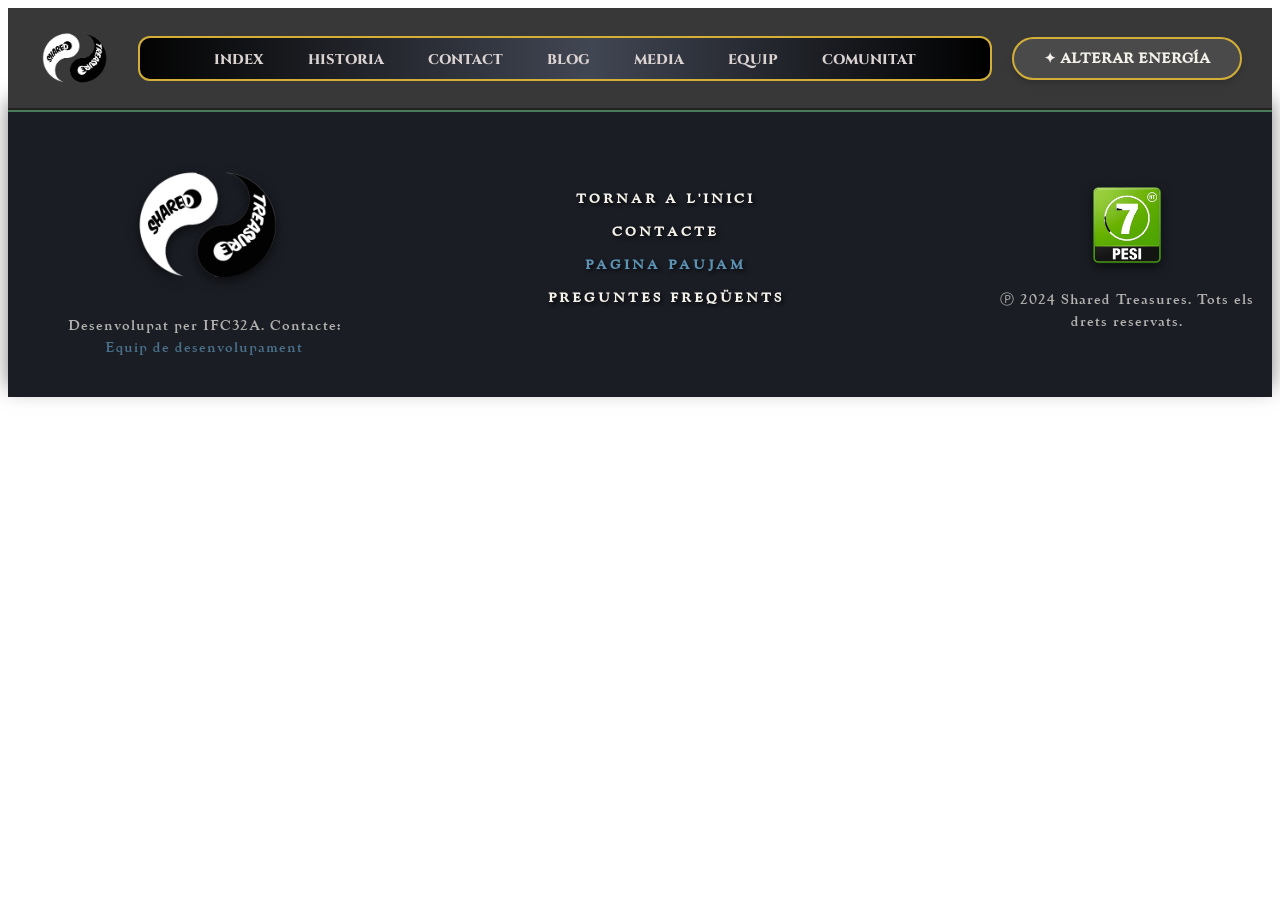
<file: footerYHeader/header.html>
<!DOCTYPE html>
<html lang="ca">
<head>
    <meta charset="UTF-8">
    <meta name="viewport" content="width=device-width, initial-scale=1.0">
    <link rel="stylesheet" href="../StylesCSS/headerYFooter.css">
    <link href="https://fonts.googleapis.com/css2?family=Cinzel:wght@400..900&display=swap" rel="stylesheet">
</head>
<body>
    <header>
        
        <div class="box" style="grid-area: box1;">  
            <img class="logo" src="../assets/images/game-logo.png" alt="imagen del logo del juego"> 
        </div>
        
        <div class="center-nav" style="grid-area: box2;">
            <input type="checkbox" id="menu-toggle" class="menu-toggle">
            <label for="menu-toggle" class="hamburger">☰</label>
            <ul>
                <li><a href="../index.html">Index</a></li>
                <li><a href="../historia.html">Historia</a></li>
                <li><a href="../contact.html">Contact</a></li>
                <li><a href="../blog.html">Blog</a></li>
                <li><a href="../media.html">Media</a></li>
                <li><a href="../equip.html">Equip</a></li>
                <li><a href="../comunitat.html">comunitat</a></li>      
            </ul>
        </div>
       
        <div class="change-theme" style="grid-area: box3;">
            <button class="theme-toggle" id="theme-toggle" aria-label="Cambiar Tema Color"> ✦ Alterar Energía </button>
        </div>   
    </header>

    <script >const header = document.querySelector('header');

    window.addEventListener('scroll', function() {
        if (window.scrollY > 50) {
            header.classList.add('header-transparent');
        } else {
            header.classList.remove('header-transparent');
        }
    }); </script>
   

</body>

<footer>
     <div class="container-logo-footer" style="grid-area: box1;">  
            <img class="logo-footer" src="../assets/images/game-logo.png" alt="imagen del logo del juego"> 
            <p>Desenvolupat per IFC32A. Contacte: <a href="../equip.html">Equip de desenvolupament</a> </p>   
    </div>
   
    <div class="footer-nav" style="grid-area: box2;">
            <input type="checkbox" id="menu-toggle" class="menu-toggle">
            <ul>
                <li><a href="../index.html">Tornar a l'inici</a></li>
                <li><a href="../contact.html">Contacte</a></li>
                <li><a href="https://www.paujam.com" style="color: #5D93B4; text-decoration: none;">Pagina PauJam</a></li>    
                <li><a href="../comunitat.html">Preguntes Freqüents</a></li>  
                <li></li>
            </ul>
    </div>
         <div class="Container-pesi" style="grid-area: box3;">  
            <img class="logoPesi" src="../assets/images/pesi.png" alt="imagen del logo de pesi"> 
            <p>Ⓟ 2024 Shared Treasures. Tots els drets reservats.</p>

    </div>
</footer>
</html>
</file>
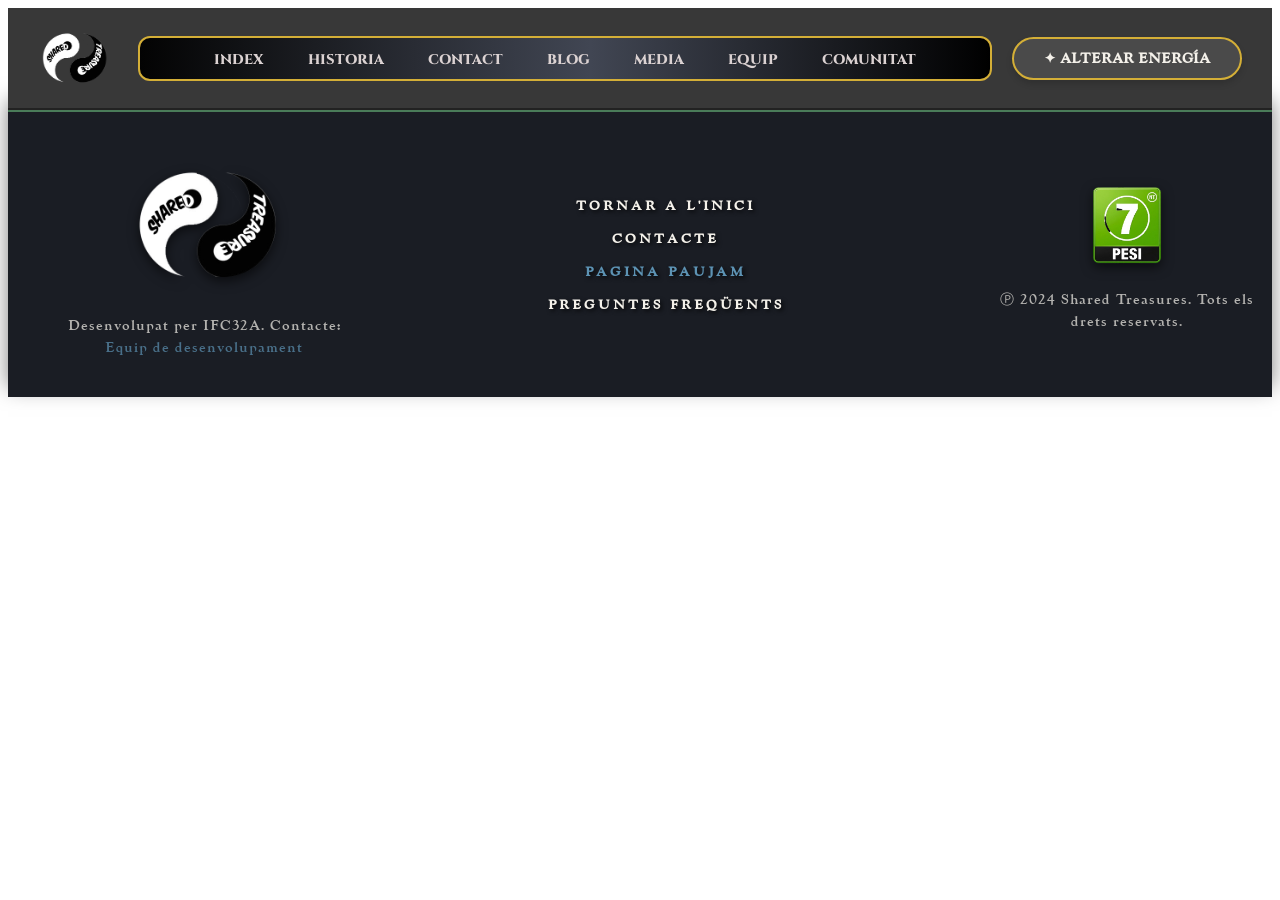
<file: footerYHeader/headerYFooter.html>
<!DOCTYPE html>
<html lang="ca">
<head>
    <meta charset="UTF-8">
    <meta name="viewport" content="width=device-width, initial-scale=1.0">
    <link rel="stylesheet" href="../StylesCSS/headerYFooter.css">
    <title>Document</title>
    <link href="https://fonts.googleapis.com/css2?family=Cinzel:wght@400..900&display=swap" rel="stylesheet">
</head>
<body>
    <header>
        
        <div class="box" style="grid-area: box1;">  
            <img class="logo" src="../assets/images/game-logo.png" alt="imagen del logo del juego"> 
        </div>
        
        <div class="center-nav" style="grid-area: box2;">
            <input type="checkbox" id="menu-toggle" class="menu-toggle">
            <label for="menu-toggle" class="hamburger">☰</label>
            <ul>
                <li><a href="../subsites/index.html">Index</a></li>
                <li><a href="../subsites/historia.html">Historia</a></li>
                <li><a href="../subsites/contact.html">Contact</a></li>
                <li><a href="../subsites/blog.html">Blog</a></li>
                <li><a href="../subsites/media.html">Media</a></li>
                <li><a href="../subsites/equip.html">Equip</a></li>
                <li><a href="../subsites/comunitat.html">comunitat</a></li>      
            </ul>
        </div>
       
        <div class="change-theme" style="grid-area: box3;">
            <button class="theme-toggle" id="theme-toggle" aria-label="Cambiar Tema Color"> ✦ Alterar Energía </button>
        </div>   
    </header>

    <script >const header = document.querySelector('header');

    window.addEventListener('scroll', function() {
        if (window.scrollY > 50) {
            header.classList.add('header-transparent');
        } else {
            header.classList.remove('header-transparent');
        }
    }); </script>
   

</body>

<footer>
     <div class="container-logo-footer" style="grid-area: box1;">  
            <img class="logo-footer" src="../assets/images/game-logo.png" alt="imagen del logo del juego"> 
            <p>Desenvolupat per IFC32A. Contacte: <a href="../equip.html">Equip de desenvolupament</a> </p>   
    </div>
   
    <div class="footer-nav" style="grid-area: box2;">
            <input type="checkbox" id="menu-toggle" class="menu-toggle">
            <ul>
                <li><a href="../subsites/index.html">Tornar a l'inici</a></li>
                <li><a href="../subsites/contacte.html">Contacte</a></li>
                <li><a href="https://jaumepericasoliver.github.io/paujam_25_26/" style="color: #5D93B4; text-decoration: none;">Pagina PauJam</a></li>    
                <li><a href="../subsites/comunitat.html">Preguntes Freqüents</a></li>   
            </ul>
    </div>
         <div class="Container-pesi" style="grid-area: box3;">  
            <img class="logoPesi" src="../assets/images/pesi.png" alt="imagen del logo de pesi"> 
            <p>Ⓟ 2024 Shared Treasures. Tots els drets reservats.</p>

    </div>
</footer>
</html>
</file>
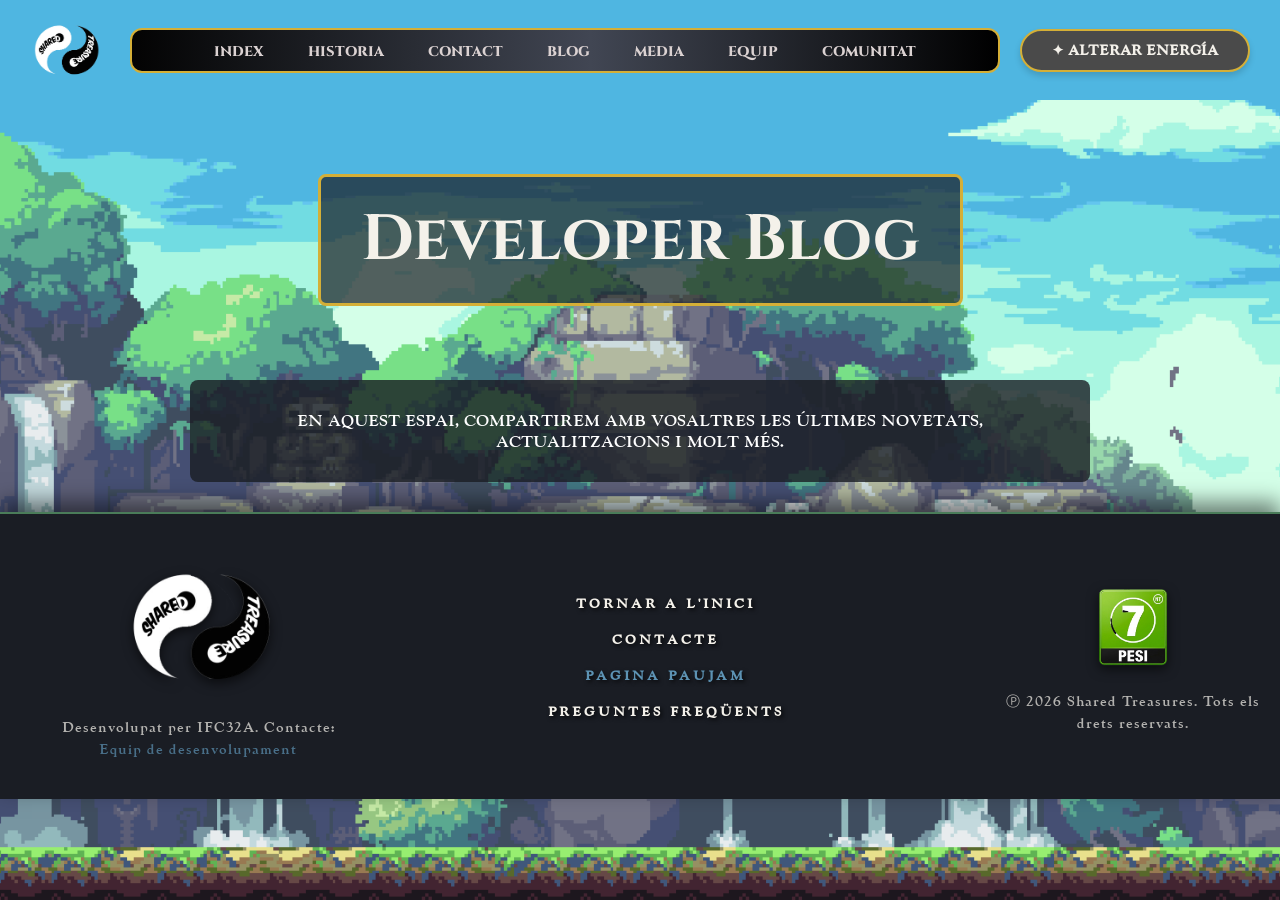
<file: subsites/blog.html>
<!DOCTYPE html>
<html lang="en">
<head>
    <meta charset="UTF-8">
    <meta name="viewport" content="width=device-width, initial-scale=1.0">
    <link rel="icon" href="../assets/images/game-logo.png">
    <link rel="stylesheet" href="../StylesCSS/headerYFooter.css">
    <link rel="stylesheet" href="../StylesCSS/subsites/blog.css">
    <link rel="stylesheet" href="../StylesCSS/style.css">
    <link rel="stylesheet" href="../StylesCSS/lightTheme.css">
    <link href="https://fonts.googleapis.com/css2?family=Cinzel:wght@400..900&display=swap" rel="stylesheet">
    <title>Blog</title>
</head>
<body>
    <header>
        <div class="box" style="grid-area: box1;">  
            <img class="logo" src="../assets/images/game-logo.png" alt="imagen del logo del juego"> 
        </div>
        
        <div class="center-nav" style="grid-area: box2;">
            <input type="checkbox" id="menu-toggle" class="menu-toggle">
            <label for="menu-toggle" class="hamburger">☰</label>
            <ul>
                <li><a href="../index.html">Index</a></li>
                <li><a href="../subsites/historia.html">Historia</a></li>
                <li><a href="../subsites/contacte.html">Contact</a></li>
                <li class="header-selected"><a href="../subsites/blog.html">Blog</a></li>
                <li><a href="../subsites/media.html">Media</a></li>
                <li><a href="../subsites/equip.html">Equip</a></li>
                <li><a href="../subsites/comunidad.html">comunitat</a></li>      
            </ul>
        </div>
        
        <div class="change-theme" style="grid-area: box3;">
            <button class="theme-toggle" id="theme-toggle" aria-label="Cambiar Tema Color"> ✦ Alterar Energía </button>
        </div>   
    </header>
    <div class="title-Blog">
        <div class="title-container">
            <H1>Developer Blog</H1>
        </div>
        
        
    </div>
    <section>
        <article  class="blog-post" id="espacioBlog" >
            
            <p>En aquest espai, compartirem amb vosaltres les últimes novetats, actualitzacions i molt més. </p>
        </article>
    </section>
    <footer>
     <div class="container-logo-footer" style="grid-area: box1;">  
            <img class="logo-footer" src="../assets/images/game-logo.png" alt="imagen del logo del juego"> 
            <p>Desenvolupat per IFC32A. Contacte: <a href="subsites/equip.html">Equip de desenvolupament</a> </p>   
    </div>
   
    <div class="footer-nav" style="grid-area: box2;">
            <input type="checkbox" id="menu-toggle" class="menu-toggle">
            <ul>
                <li><a href="../index.html">Tornar a l'inici</a></li>
                <li><a href="../subsites/contacte.html">Contacte</a></li>
                <li><a href="https://jaumepericasoliver.github.io/paujam_25_26/" style="color: #5D93B4; text-decoration: none;" target="_blank">Pagina PauJam</a></li>    
                <li><a href="../subsites/comunidad.html">Preguntes Freqüents</a></li>  
                
            </ul>
    </div>
         <div class="Container-pesi" style="grid-area: box3;">  
            <img class="logoPesi" src="../assets/images/pesi.png" alt="imagen del logo de pesi"> 
            <p>Ⓟ 2026 Shared Treasures. Tots els drets reservats.</p>
    </div>
    </footer>
   
    <script src="../scripts/blog.js"></script>
    <script src="../scripts/footer.js"></script>
    <script src="../scripts/alterarenergia.js"></script>


</body>
</html>
</file>
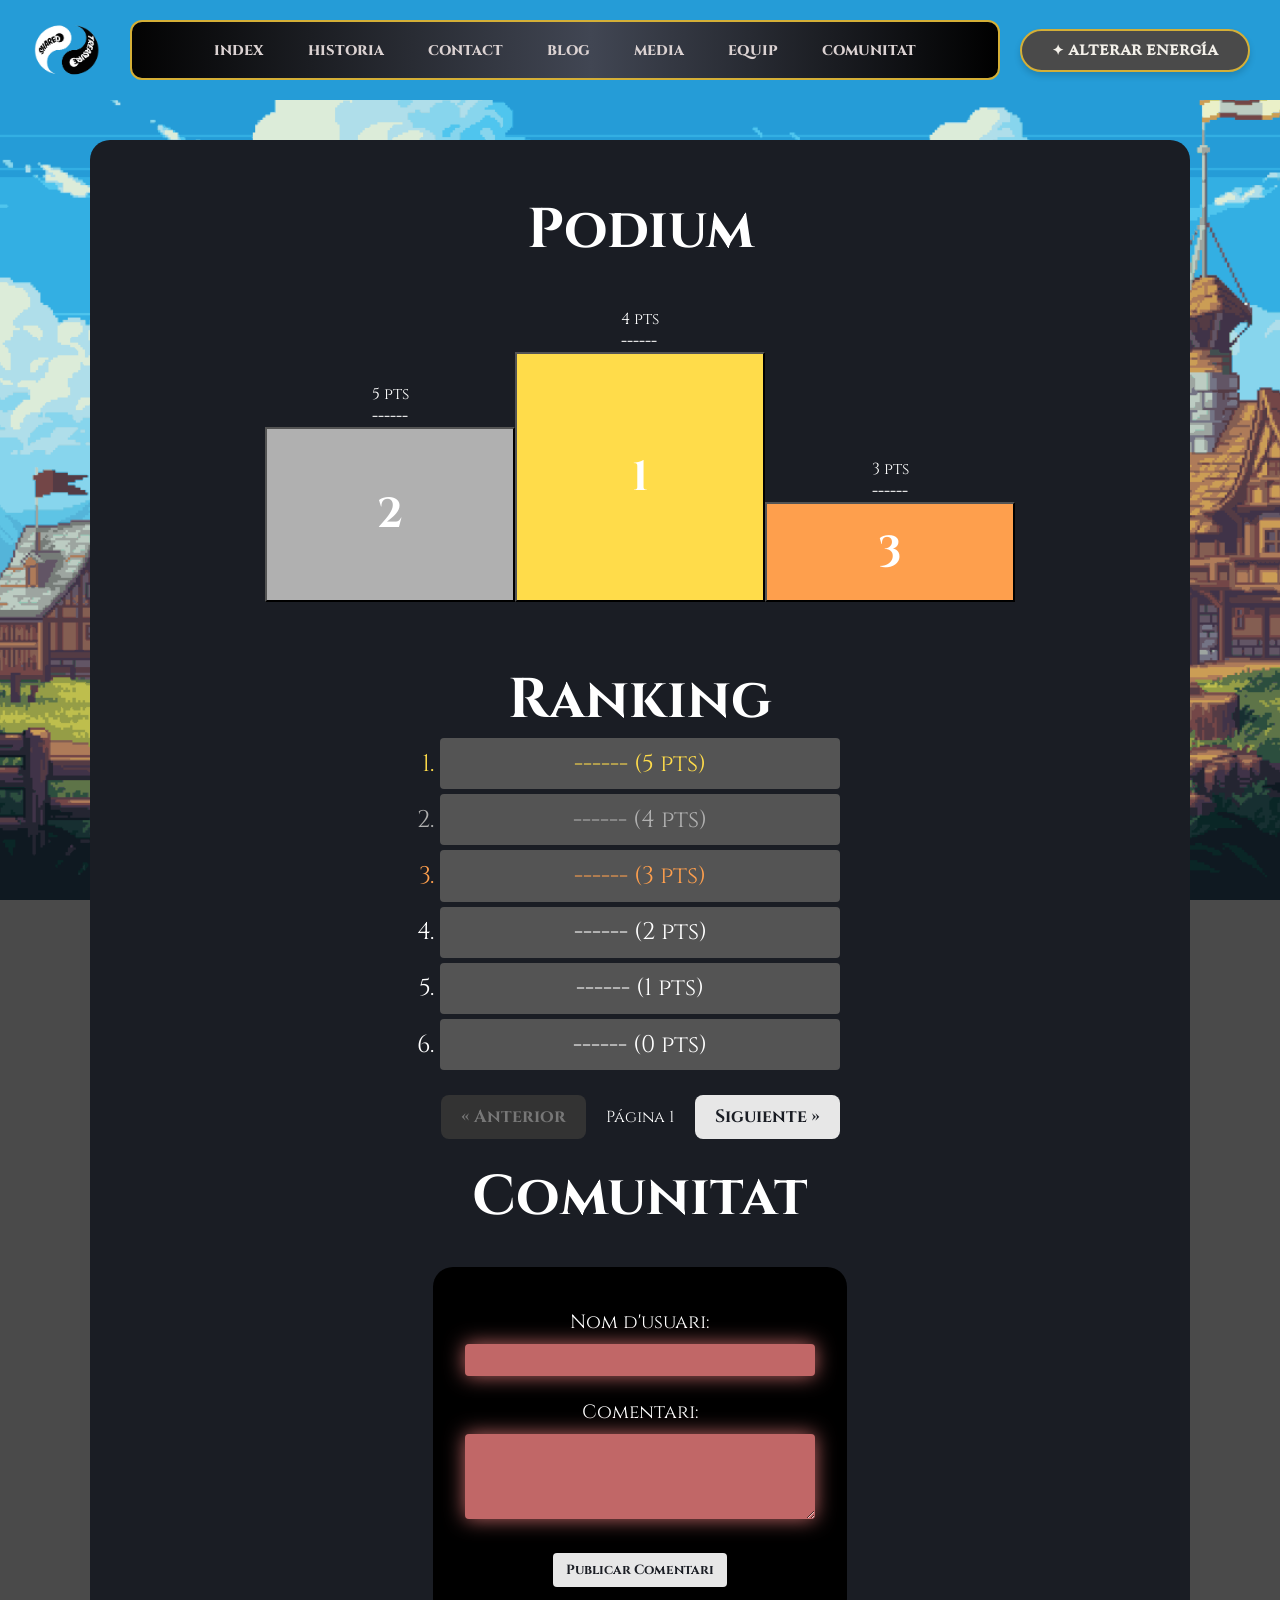
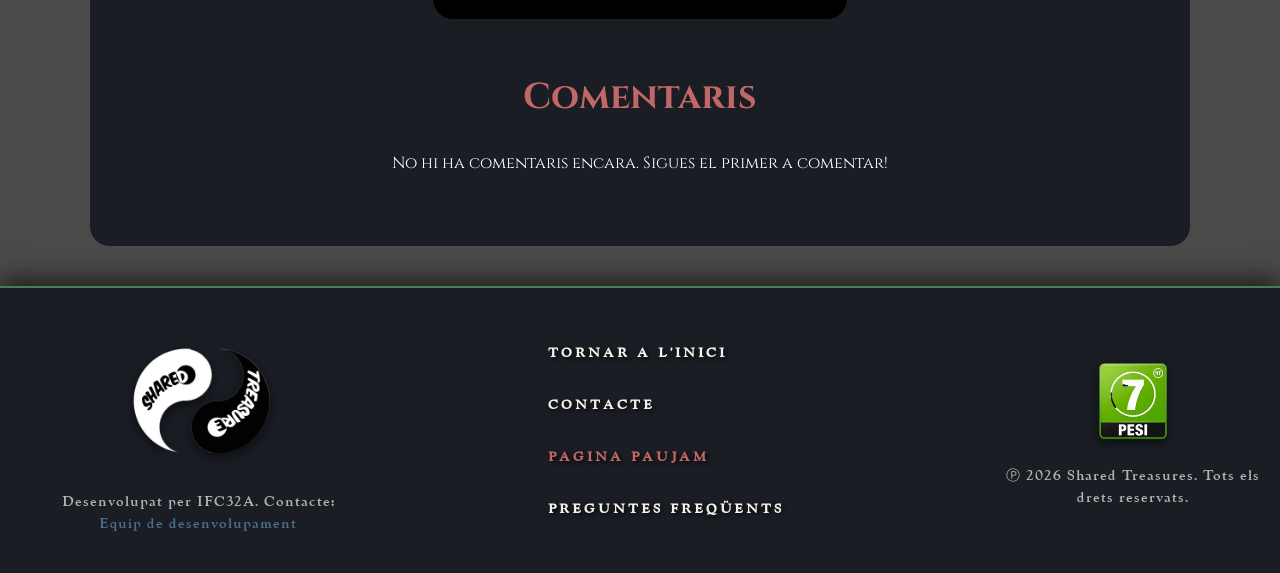
<file: subsites/comunidad.html>
<!DOCTYPE html>
<html lang="en">
<head>
    <meta charset="UTF-8">
    <meta name="viewport" content="width=device-width, initial-scale=1.0">
    <link rel="icon" href="../assets/images/game-logo.png">
    
    <title>Comunitat</title>
    <link href="https://fonts.googleapis.com/css2?family=Cinzel:wght@400..900&display=swap" rel="stylesheet">
    <link rel="stylesheet" href="../StylesCSS/style.css">
    <link rel="stylesheet" href="../StylesCSS/headerYFooter.css">
    <link rel="stylesheet" href="../StylesCSS/subsites/comunidad.css">
    <link rel="stylesheet" href="../StylesCSS/lightTheme.css">
</head>
<body>
    <header>
        <div class="box" style="grid-area: box1;">
            <img class="logo" src="../assets/images/game-logo.png" alt="imagen del logo del juego">
        </div>

        <div class="center-nav" style="grid-area: box2;">
            <input type="checkbox" id="menu-toggle" class="menu-toggle">
            <label for="menu-toggle" class="hamburger">☰</label>
            <ul>
                <li><a href="../index.html">Index</a></li>
                <li><a href="../subsites/historia.html">Historia</a></li>
                <li><a href="../subsites/contacte.html">Contact</a></li>
                <li><a href="../subsites/blog.html">Blog</a></li>
                <li><a href="../subsites/media.html">Media</a></li>
                <li><a href="../subsites/equip.html">Equip</a></li>
                <li class="header-selected"><a href="../subsites/comunidad.html">comunitat</a></li>      

            </ul>
        </div>

        <div class="change-theme" style="grid-area: box3;">
            <button class="theme-toggle" id="theme-toggle" aria-label="Cambiar Tema Color"> ✦ Alterar Energía </button>
        </div>
    </header>

    <main>
        <div class="container-comunidad">
        <section>
            <h2>Podium</h2>
            <section class="podium">
                <section>
                    <div>
                        <p class="points2">5 pts</p>
                        <h4 id="namePlayer2">------</h4>
                    </div>
                    <div class="second-place">2</div>
                </section>
                <section>
                    <div>
                        <p class="points1">4 pts</p>
                        <h4 id="namePlayer1">------</h4>
                    </div>
                    <div class="first-place">1</div>
                </section>
                <section>
                    <div>
                        <p class="points3">3 pts</p>
                        <h4 id="namePlayer3">------</h4>
                    </div>
                    <div class="third-place">3</div>
                </section>
            </section>
        </section>
        <section >
            <h2>Ranking</h2>
            <ol id="ranking" class="ranking-flex">
                <li>------ (5 pts)</li>
                <li>------ (4 pts)</li>
                <li>------ (3 pts)</li>
                <li>------ (2 pts)</li>
                <li>------ (1 pts)</li>
                <li>------ (0 pts)</li>
            </ol>
            <div class="paginacion-controles">
                <button id="paginaAnterior" class="btn-paginacion" disabled>« Anterior</button>
                <span id="paginaInfo">Página 1</span>
                <button id="paginaSiguiente" class="btn-paginacion">Siguiente »</button>
            </div>
        </section>

        <section>
            <h2>Comunitat</h2>
           <div class="container-form-comunidad">
                <form id="commentForm" class="comunidad-form" onsubmit="event.preventDefault(); afegirComentario();">
                    <label for="username">Nom d'usuari:</label>
                        <input type="text" id="username" name="username" required>

                    <label for="comment">Comentari:</label>
                    <textarea id="comment" name="comment" rows="4" required></textarea>

                    <button type="submit">Publicar Comentari</button>
                </form>
        </div>
        <h3 class="h3-comentaris">Comentaris</h3>
            <section id="comments">
                <p>No hi ha comentaris encara. Sigues el primer a comentar!</p>    
            </section>
        </section>
        </div>
    </main>
    <footer>
        <div class="container-logo-footer" style="grid-area: box1;">
            <img class="logo-footer" src="../assets/images/game-logo.png" alt="imagen del logo del juego">
            <p>Desenvolupat per IFC32A. Contacte: <a href="../equip.html">Equip de desenvolupament</a> </p>
        </div>
        <div class="footer-nav" style="grid-area: box2;">
            <input type="checkbox" id="menu-toggle" class="menu-toggle">
            <ul>
                <li><a href="../index.html">Tornar a l'inici</a></li>
                <li><a href="contacte.html">Contacte</a></li>
                <li><a href="https://jaumepericasoliver.github.io/paujam_25_26/" style="color: var(--color7); text-decoration: none;" target="_blank">Pagina PauJam</a></li>    
                <li><a href="comunidad.html">Preguntes Freqüents</a></li>
               
            </ul>
        </div>
        <div class="Container-pesi" style="grid-area: box3;">
            <img class="logoPesi" src="../assets/images/pesi.png" alt="imagen del logo de pesi">
            <p>Ⓟ 2026 Shared Treasures. Tots els drets reservats.</p>
        </div>
    </footer>
    
    <script src="../scripts/fetch.js"></script>
    <script src="../scripts/header.js"></script>
    <script src="../scripts/alterarenergia.js"></script>
</html>
</file>
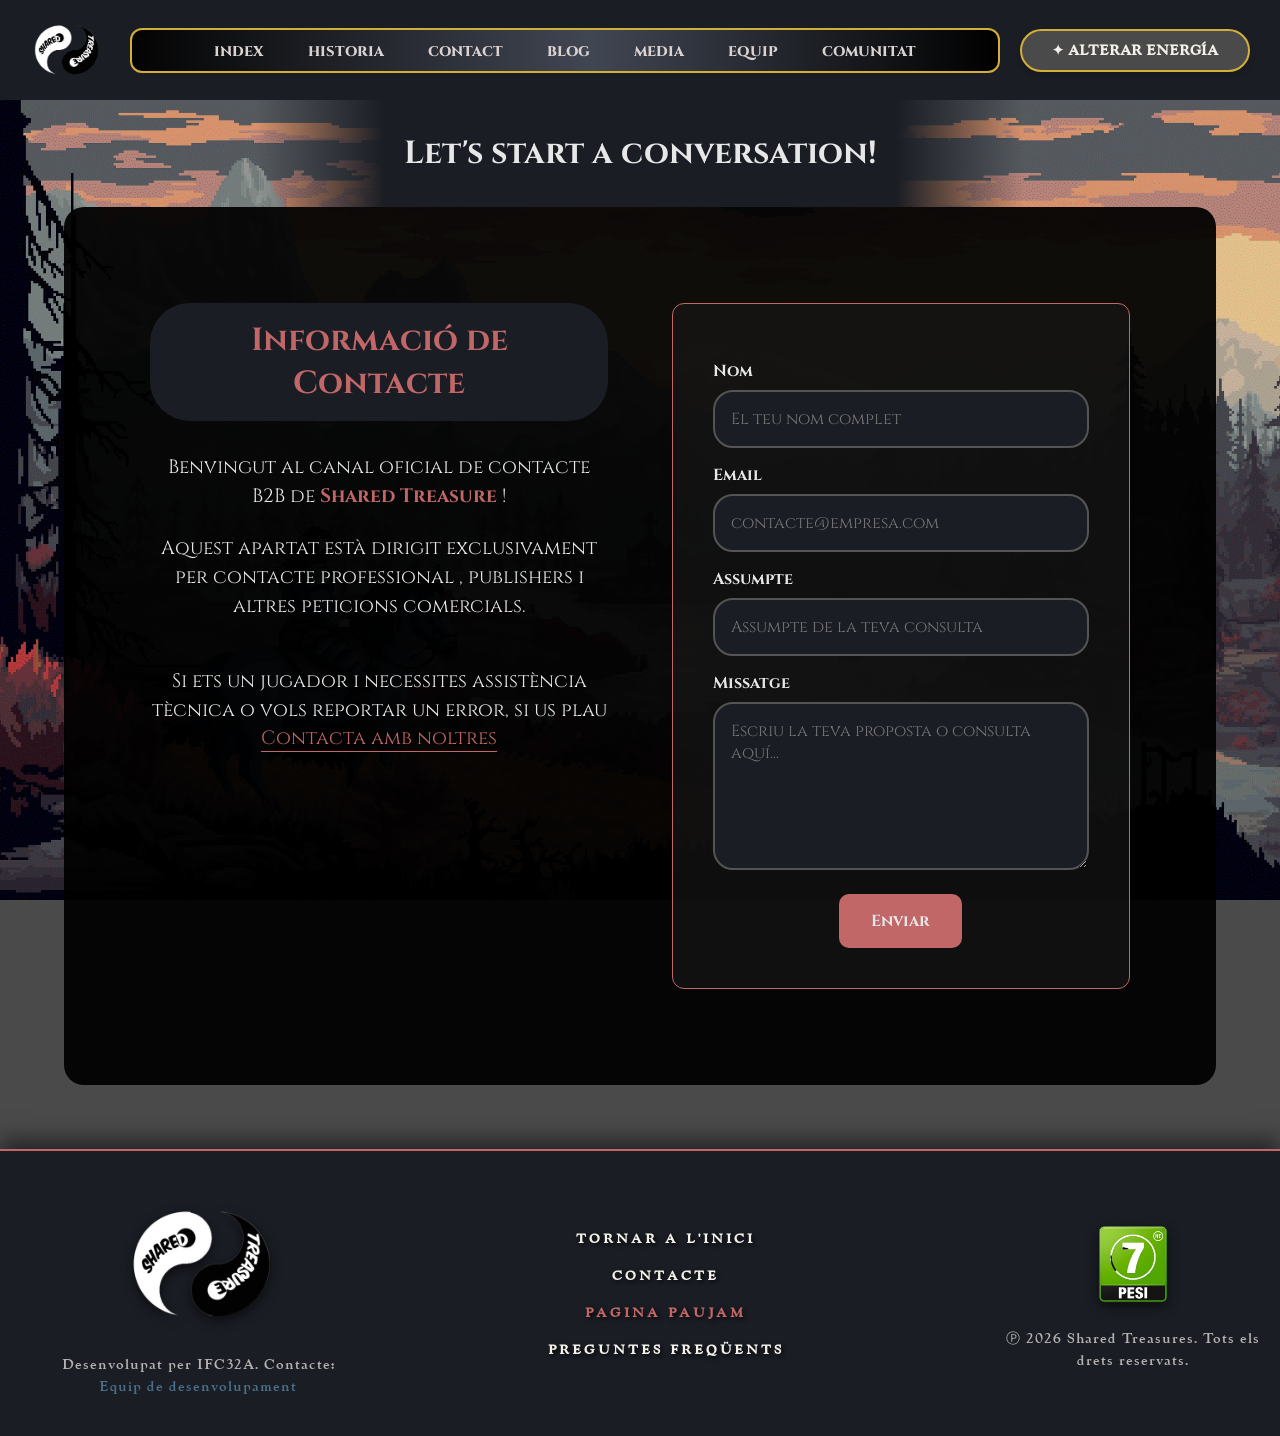
<file: subsites/contacte.html>
<!DOCTYPE html>
<html lang="en">
<head>
    <meta charset="UTF-8">
    <meta name="viewport" content="width=device-width, initial-scale=1.0">
    <link rel="icon" href="../assets/images/game-logo.png">
    <link rel="stylesheet" href="../StylesCSS/headerYFooter.css">
    <link rel="stylesheet" href="../StylesCSS/style.css">
    <link rel="stylesheet" href="../StylesCSS/subsites/contacte.css">
    <link rel="stylesheet" href="../StylesCSS/lightTheme.css">
    <title>Contacte</title>
    <link href="https://fonts.googleapis.com/css2?family=Cinzel:wght@400..900&display=swap" rel="stylesheet">
</head>
<body>
    <header>
        <div class="box" style="grid-area: box1;">  
            <img class="logo" src="../assets/images/game-logo.png" alt="imagen del logo del juego"> 
        </div>
        
        <div class="center-nav" style="grid-area: box2;">
            <input type="checkbox" id="menu-toggle" class="menu-toggle">
            <label for="menu-toggle" class="hamburger">☰</label>
            <ul>
                <li><a href="../index.html">Index</a></li>
                <li><a href="../subsites/historia.html">Historia</a></li>
                <li class="header-selected"><a href="../subsites/contacte.html">Contact</a></li>
                <li><a href="../subsites/blog.html">Blog</a></li>
                <li><a href="../subsites/media.html">Media</a></li>
                <li><a href="../subsites/equip.html">Equip</a></li>
                <li><a href="../subsites/comunidad.html">comunitat</a></li> 
                     
            </ul>
        </div>
        
        <div class="change-theme" style="grid-area: box3;">
            <button class="theme-toggle" id="theme-toggle" aria-label="Cambiar Tema Color"> ✦ Alterar Energía </button>
        </div>   
    </header>

    <h2 class="contacte-subtitle">Let's start a conversation!</h2>

    <div class="contacte-container">
    <main class="contact-grid">
        <aside class="contacte-info">
            <h2>Informació de Contacte</h2>
            <p>Benvingut al canal oficial de contacte B2B de <strong>Shared Treasure</strong> !</p>
            <p>Aquest apartat està dirigit exclusivament per contacte professional , publishers i altres peticions comercials.</p>
            <br>
            <p>Si ets un jugador i necessites assistència tècnica o vols reportar un error, si us plau <a href="equip.html" class="contacte-link">Contacta amb noltres</a></p>
            
        </aside>

        <section class="contact-form-container">
        <form id="contacte-form" class="contacte-form" action="https://phpstack-1076337-5399863.cloudwaysapps.com/api/contact" method="POST">
            
            <input type="hidden" id="api_token" name="api_token" value="ZHVxZUtGF4E0wzz0400BRy8imjHDgZPmL5m5UD5VYBUCstloOUH2sSbbS9ef">

            <div class="form-group">
                <label for="nombre">Nom</label>
                <input type="text" id="nombre" name="nombre" required placeholder="El teu nom complet">
            </div>

            <div class="form-group">
                <label for="email">Email</label>
                <input type="email" id="email" name="email" required placeholder="contacte@empresa.com">
            </div>

            <div class="form-group">
                <label for="asunto">Assumpte</label>
                <input type="text" id="asunto" name="asunto" required placeholder="Assumpte de la teva consulta">
            </div>

            <div class="form-group">
                <label for="mensaje">Missatge</label>
                <textarea id="mensaje" name="mensaje" rows="6" required placeholder="Escriu la teva proposta o consulta aquí..."></textarea>
            </div>

            <div class="btn-submit-container">
                <button type="submit" class="btn-submit">Enviar</button>
            </div>
            
        </form>
        </section>
    </main>
    </div>

    <footer>
     <div class="container-logo-footer" style="grid-area: box1;">  
            <img class="logo-footer" src="../assets/images/game-logo.png" alt="imagen del logo del juego"> 
            <p>Desenvolupat per IFC32A. Contacte: <a href="../equip.html">Equip de desenvolupament</a> </p>   
    </div>
   
    <div class="footer-nav" style="grid-area: box2;">
            <input type="checkbox" id="menu-toggle" class="menu-toggle">
            <ul>
                <li><a href="../index.html">Tornar a l'inici</a></li>
                <li><a href="contacte.html">Contacte</a></li>
                <li><a href="https://jaumepericasoliver.github.io/paujam_25_26/" style="color: var(--color7); text-decoration: none;" target="_blank">Pagina PauJam</a></li>    
                <li><a href="comunidad.html">Preguntes Freqüents</a></li>  
                
            </ul>
    </div>
         <div class="Container-pesi" style="grid-area: box3;">  
            <img class="logoPesi" src="../assets/images/pesi.png" alt="imagen del logo de pesi"> 
            <p>Ⓟ 2026 Shared Treasures. Tots els drets reservats.</p>
    </div>
    </footer>
    
    <script src="../scripts/header.js"></script>
    <script src="../scripts/alterarenergia.js"></script>
</body>
</html>
</file>
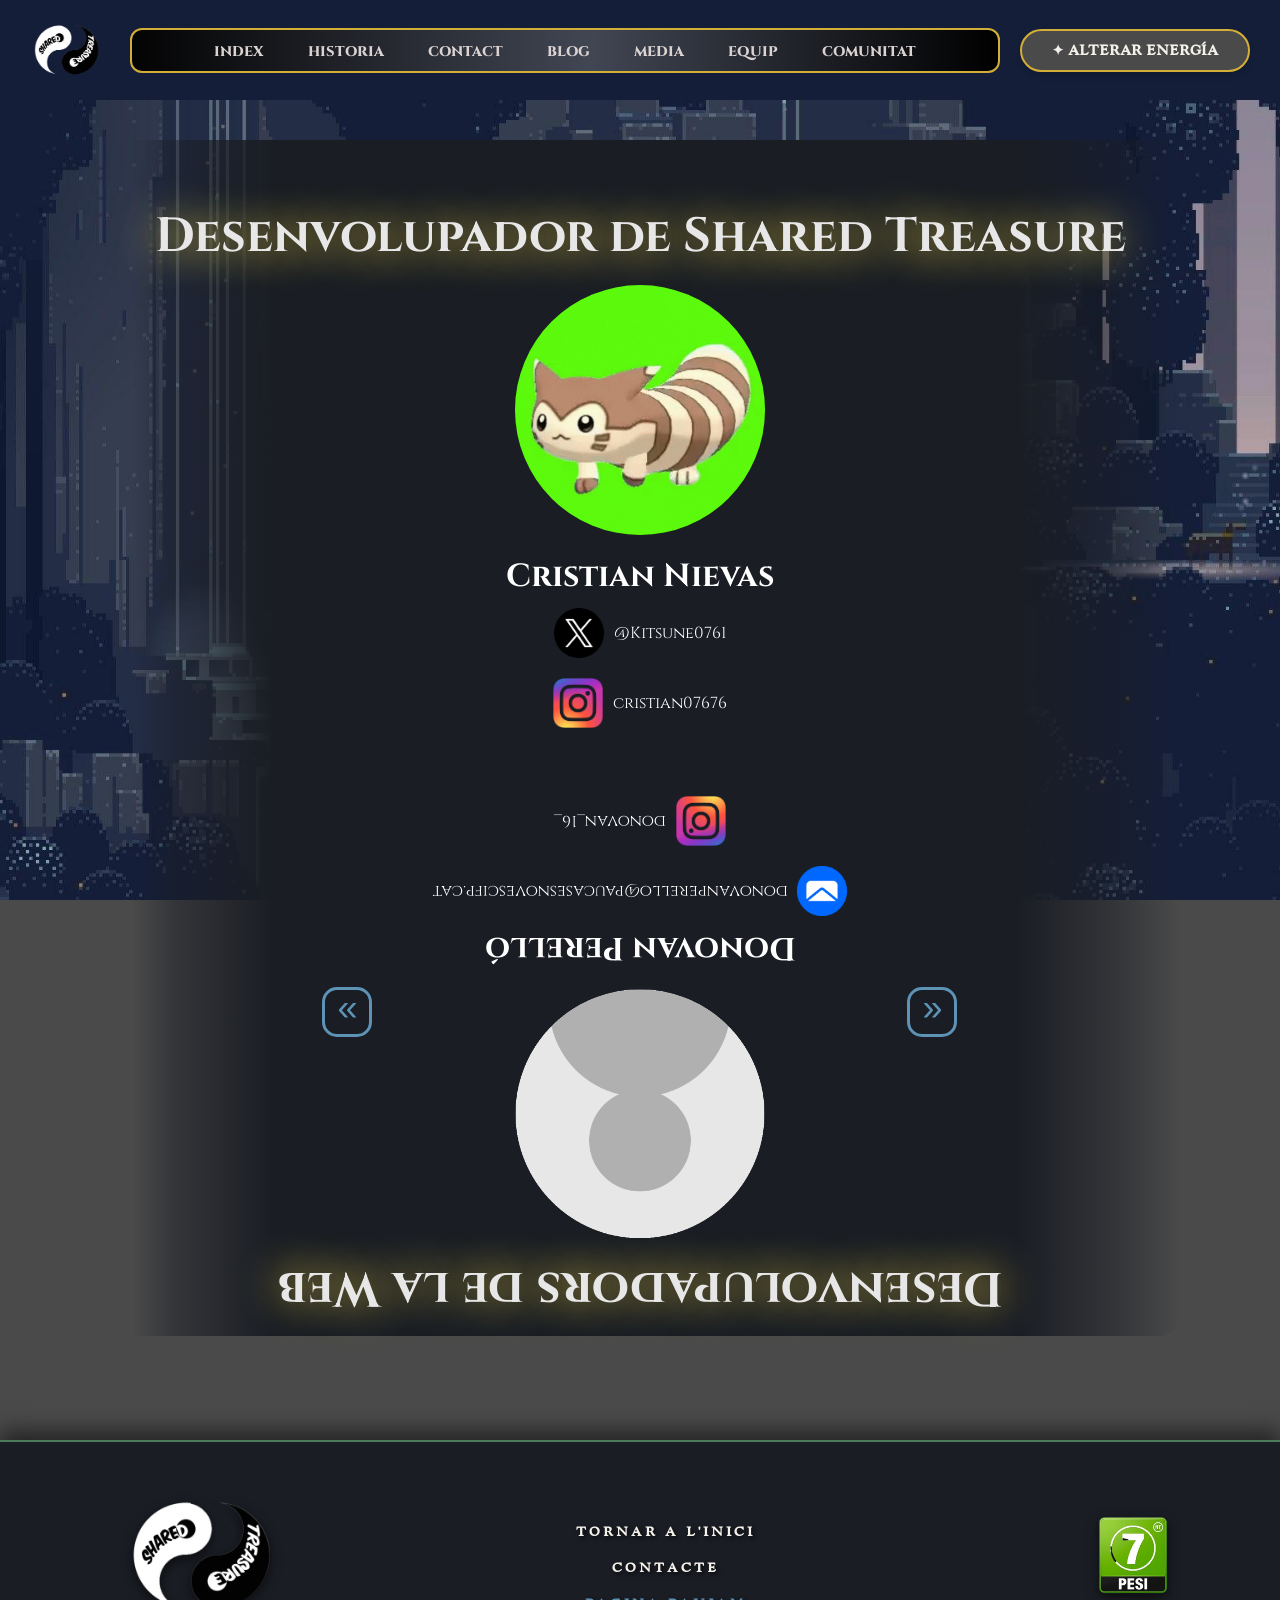
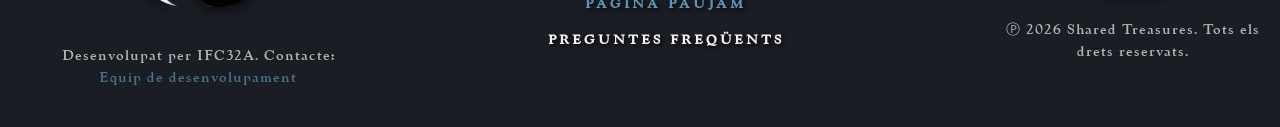
<file: subsites/equip.html>
<!DOCTYPE html>
<html lang="en">
<head>
    <meta charset="UTF-8">
    <meta name="viewport" content="width=device-width, initial-scale=1.0">
    <link rel="icon" href="../assets/images/game-logo.png">
    <title>Equip</title>
    <link href="https://fonts.googleapis.com/css2?family=Cinzel:wght@400..900&display=swap" rel="stylesheet">
    <link rel="stylesheet" href="../StylesCSS/headerYFooter.css">
    <link rel="stylesheet" href="../StylesCSS/subsites/equip.css">
    <link rel="stylesheet" href="../StylesCSS/style.css">
    <link rel="stylesheet" href="../StylesCSS/lightTheme.css">

</head>
<body>
    <header>
        <div class="box" style="grid-area: box1;">  
            <img class="logo" src="../assets/images/game-logo.png" alt="imagen del logo del juego"> 
        </div>
        
        <div class="center-nav" style="grid-area: box2;">
            <input type="checkbox" id="menu-toggle" class="menu-toggle">
            <label for="menu-toggle" class="hamburger">☰</label>
            <ul>
                <li><a href="../index.html">Index</a></li>
                <li><a href="../subsites/historia.html">Historia</a></li>
                <li><a href="../subsites/contacte.html">Contact</a></li>
                <li><a href="../subsites/blog.html">Blog</a></li>
                <li><a href="../subsites/media.html">Media</a></li>
                <li class="header-selected"><a href="../subsites/equip.html">Equip</a></li>
                <li><a href="../subsites/comunidad.html">comunitat</a></li>      
            </ul>
        </div>
        
        <div class="change-theme" style="grid-area: box3;">
            <button class="theme-toggle" id="theme-toggle" aria-label="Cambiar Tema Color"> ✦ Alterar Energía </button>
        </div>   
    </header>

    <main>
        <div class="equip-container">
        <section id="gamedev-section">
            <h2>Desenvolupador de Shared Treasure</h2>
            <div class="teammembers-container">
                <section class="centered">
                    <img class="pfp" src="../assets/images/equip_photos/cristian.gif" alt="Cristian Nievas">
                    <h3>Cristian Nievas</h3>
                    <section class="centered socials">
                        <div>
                            <img class="social" src="../assets/images/x-logo.png" alt="X">
                            <p>@Kitsune0761</p>
                        </div>
                        <div>
                            <img class="social" src="../assets/images/instagram-logo.png" alt="Instagram">
                            <p>cristian07676</p>
                        </div>
                    </section>
                </section>
            </div>
        </section>
        <section id="webdev-section" class="reverse">
            <h2>Desenvolupadors de la Web</h2>
            <div class="teammembers-container" id="webmembers-container">
                <button type="button" id="previous-dev">«</button>
                <section class="centered" id="container-0">
                    <!-- Donovan Perelló -->
                    <img class="pfp" src="../assets/images/user-profile.png" alt="Donovan Perelló">
                    <h3>Donovan Perelló</h3>
                    <section class="centered socials">
                        <div>
                            <img class="social" src="../assets/images/mail-logo.png" alt="Email">
                            <p>donovanperello@paucasesnovescifp.cat</p>                           
                        </div>
                        <div>
                            <img class="social" src="../assets/images/instagram-logo.png" alt="Instagram">
                            <p>donovan_16_</p>
                        </div>
                    </section>
                </section>
                <section class="centered" id="container-1">
                    <!-- Francesco Direnzo -->
                    <img class="pfp" src="../assets/images/user-profile.png" alt="Francesco Direnzo">
                    <h3>Francesco Direnzo</h3>
                    <section class="centered socials">
                        <div>
                            <img class="social" src="../assets/images/mail-logo.png" alt="Email">
                            <p>francescodirenzo@paucasesnovescifp.cat</p>
                        </div>
                        <div>
                            <img class="social" src="../assets/images/instagram-logo.png" alt="Instagram">
                            <p>francesco__direnzo</p>
                        </div>
                    </section>
                </section>
                <section class="centered" id="container-2">
                    <!-- Adrián Matas -->
                    <img class="pfp" src="../assets/images/user-profile.png" alt="Adrián Matas">
                    <h3>Adrián Matas</h3>
                    <section class="centered socials">
                        <div>
                            <img class="social" src="../assets/images/mail-logo.png" alt="Email">
                            <p>adrianmatas@paucasesnovescifp.cat</p>
                        </div>
                        <div>
                            <img class="social" src="../assets/images/discord-logo.png" alt="Discord">
                            <p>inferno301ut</p>
                        </div>
                    </section>
                </section>
                <button type="button" id="next-dev">»</button>
            </div>
        </section>
        </div>
    </main>
    <footer>
        <div class="container-logo-footer" style="grid-area: box1;">
            <img class="logo-footer" src="../assets/images/game-logo.png" alt="imagen del logo del juego">
            <p>Desenvolupat per IFC32A. Contacte: <a href="../equip.html">Equip de desenvolupament</a> </p>
        </div>
        <div class="footer-nav" style="grid-area: box2;">
            <input type="checkbox" id="menu-toggle" class="menu-toggle">
            <ul>
                <li><a href="../index.html">Tornar a l'inici</a></li>
                <li><a href="../subsites/contacte.html">Contacte</a></li>
                <li><a href="https://jaumepericasoliver.github.io/paujam_25_26/" style="color: #5D93B4; text-decoration: none;" target="_blank">Pagina PauJam</a></li>    
                <li><a href="../subsites/comunidad.html">Preguntes Freqüents</a></li>  
            </ul>
        </div>
        <div class="Container-pesi" style="grid-area: box3;">
            <img class="logoPesi" src="../assets/images/pesi.png" alt="imagen del logo de pesi">
            <p>Ⓟ 2026 Shared Treasures. Tots els drets reservats.</p>
        </div>
    </footer>

    <script src="../scripts/equip.js"></script>

    <script src="../scripts/footer.js"></script>
    <script src="../scripts/alterarenergia.js"></script>
</body>
</html>
</file>
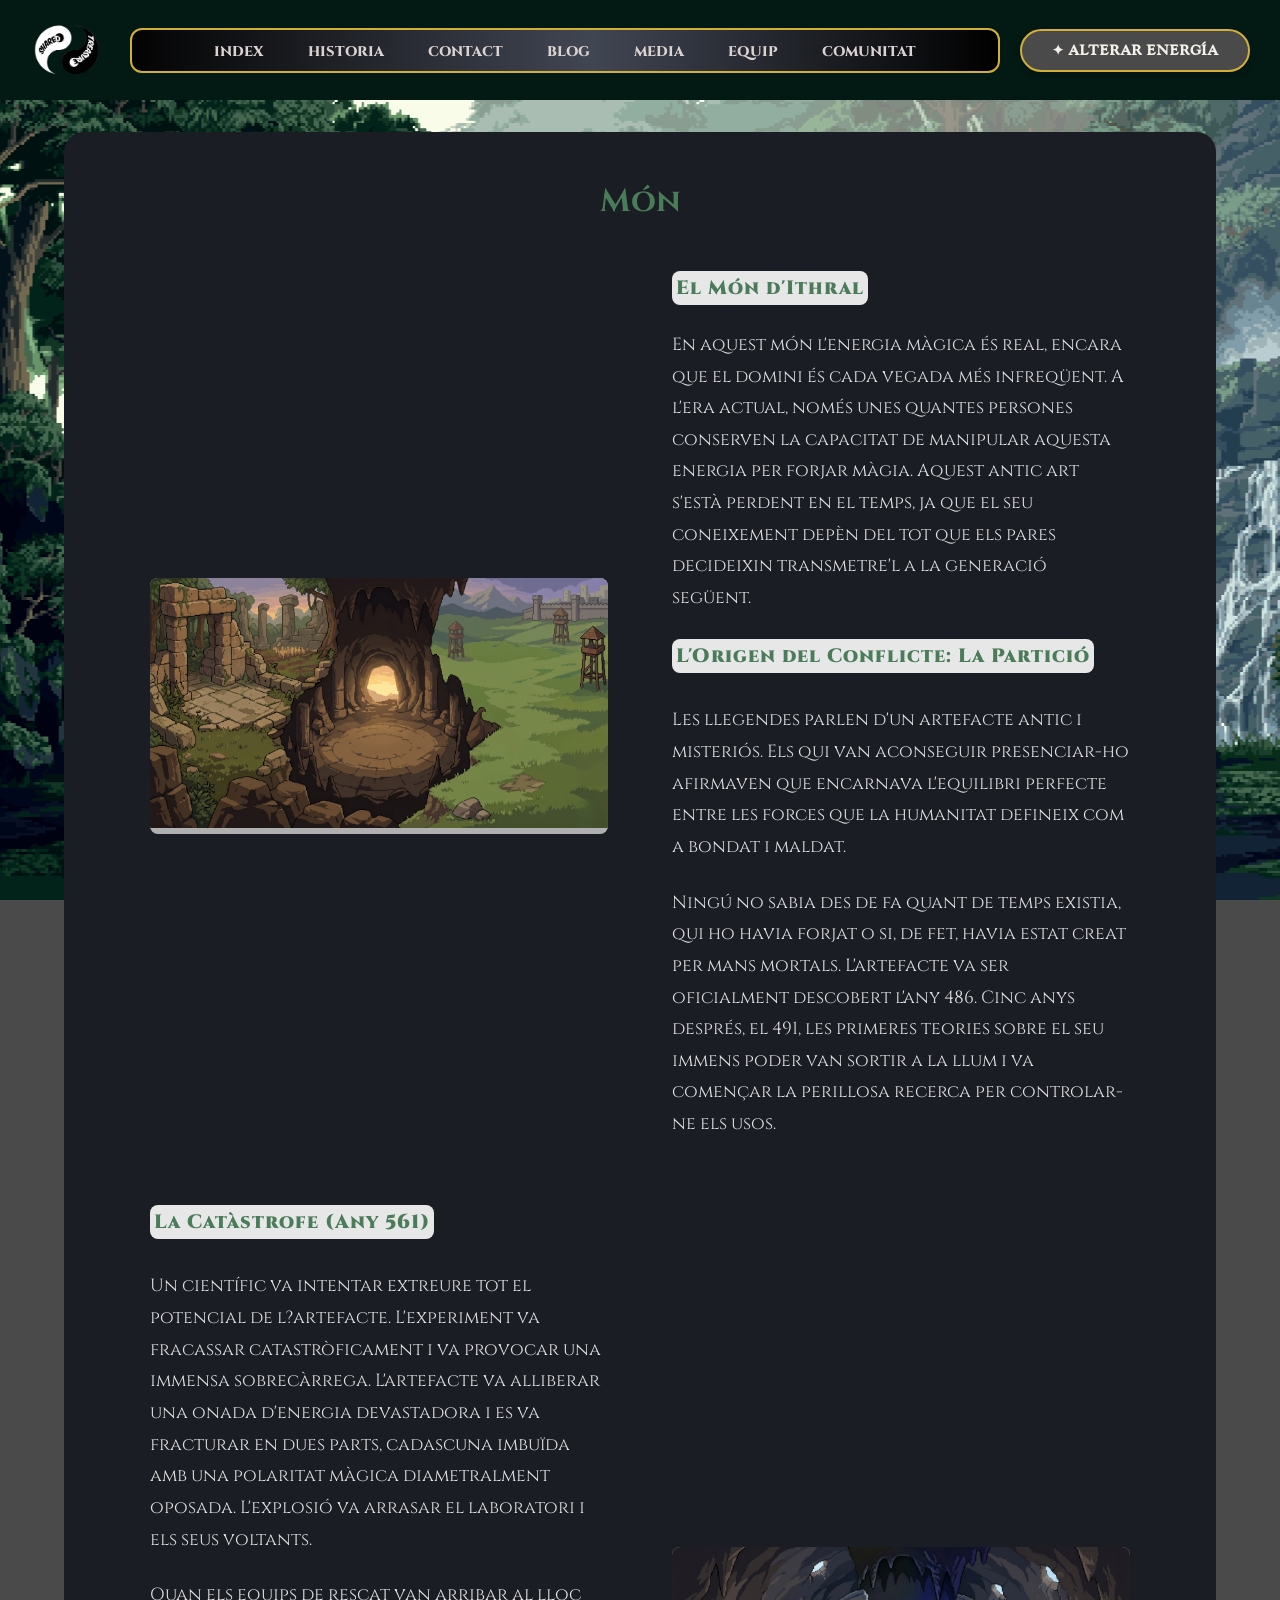
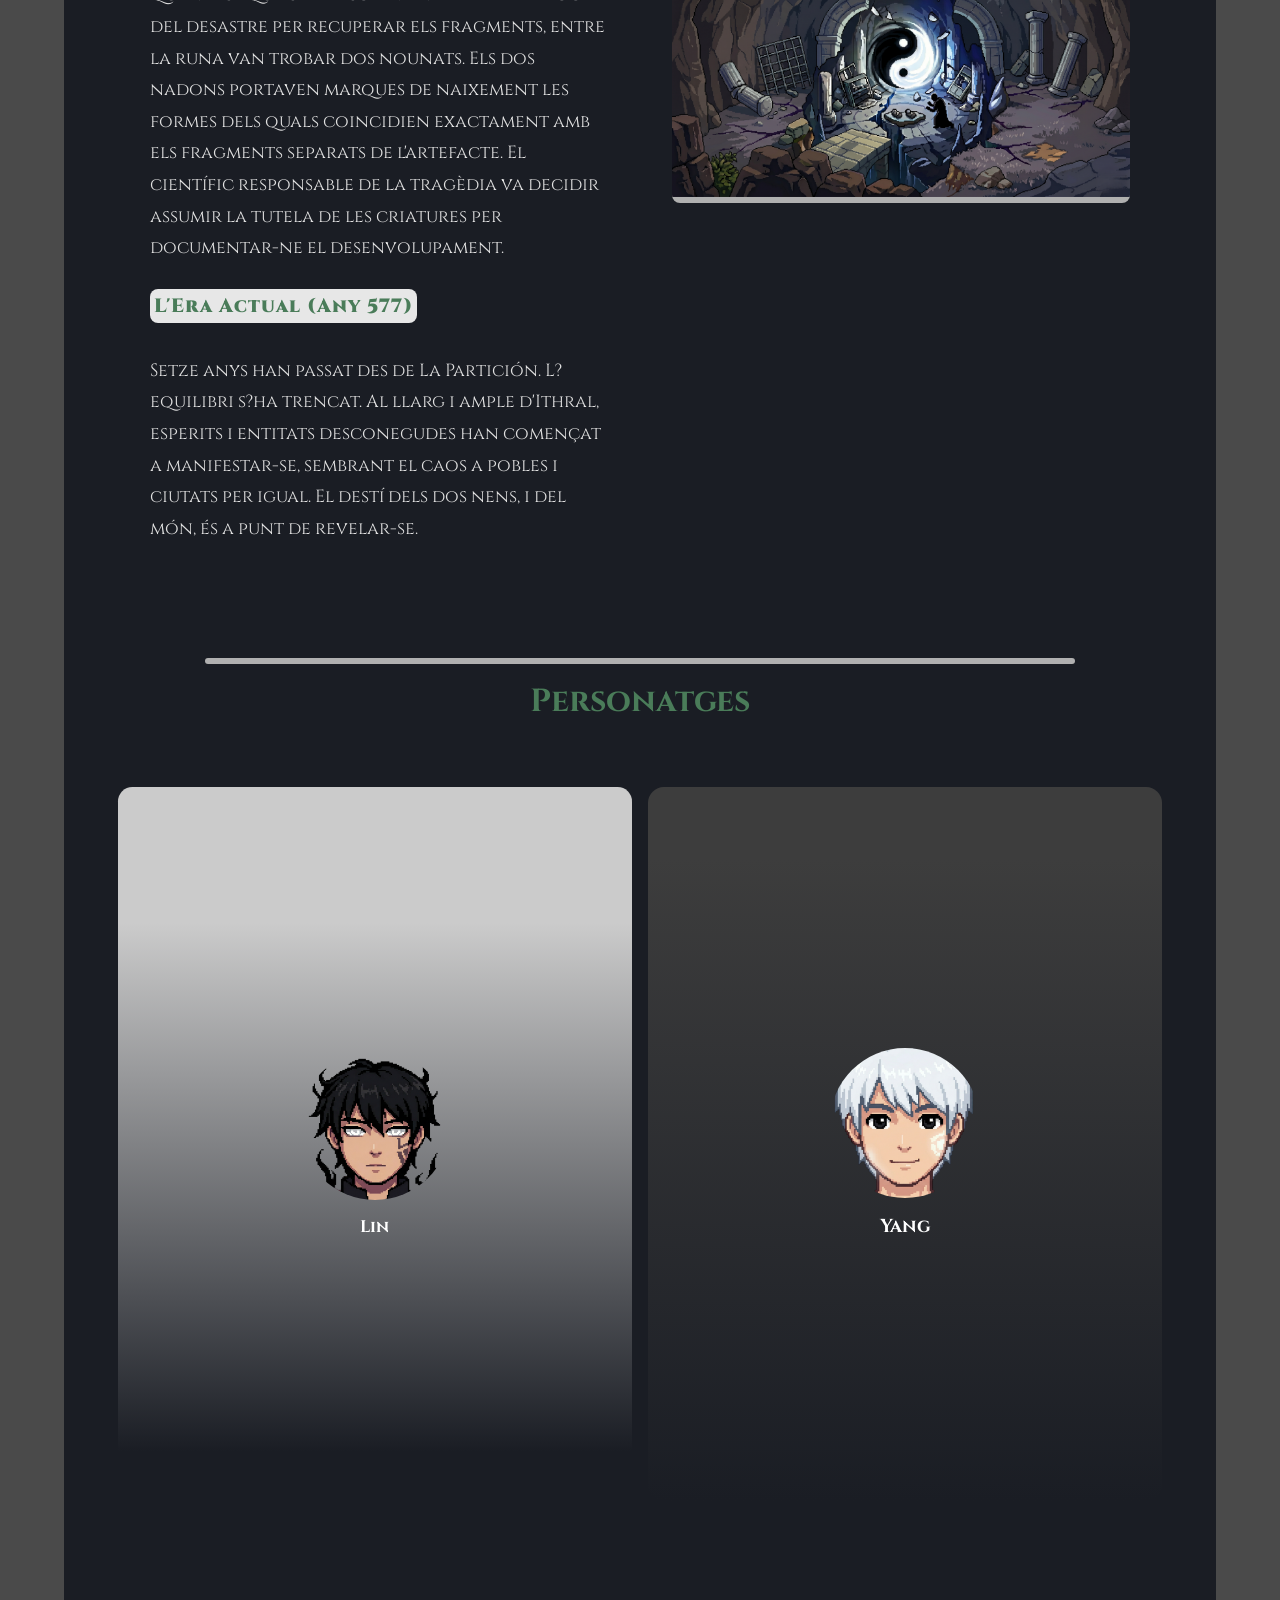
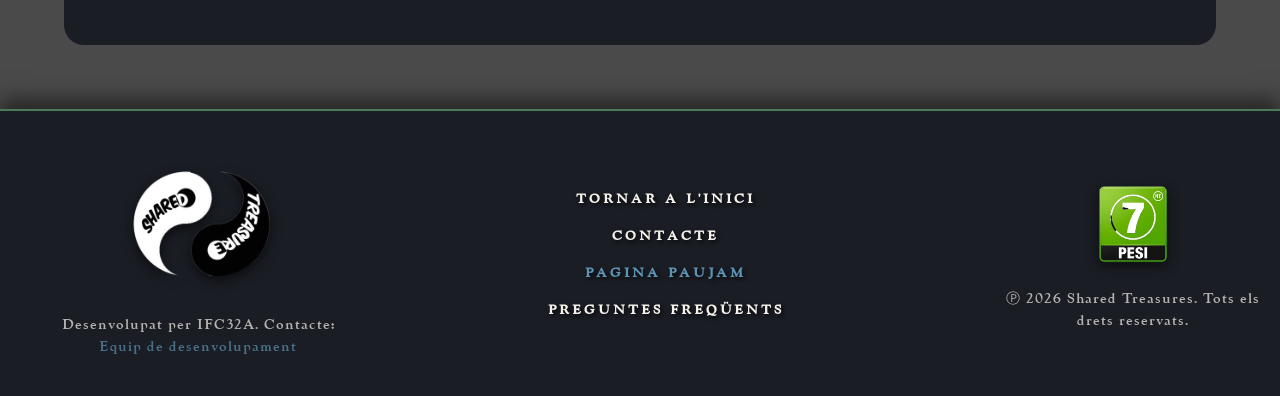
<file: subsites/historia.html>
<!DOCTYPE html>
<html lang="en">
<head>
    <meta charset="UTF-8">
    <meta name="viewport" content="width=device-width, initial-scale=1.0">
    <link rel="icon" href="../assets/images/game-logo.png">
    <link rel="stylesheet" href="../StylesCSS/headerYFooter.css">
    <link rel="stylesheet" href="../StylesCSS/style.css">
    <link rel="stylesheet" href="../StylesCSS/subsites/historia.css">
    <link rel="stylesheet" href="../StylesCSS/lightTheme.css">
    <title>Historia</title>
    <link href="https://fonts.googleapis.com/css2?family=Cinzel:wght@400..900&display=swap" rel="stylesheet">
</head>
<body>
   <header>
        <div class="box" style="grid-area: box1;">  
            <img class="logo" src="../assets/images/game-logo.png" alt="imagen del logo del juego"> 
        </div>
        
        <div class="center-nav" style="grid-area: box2;">
            <input type="checkbox" id="menu-toggle" class="menu-toggle">
            <label for="menu-toggle" class="hamburger">☰</label>
            <ul>
                <li><a href="../index.html">Index</a></li>
                <li class="header-selected"><a href="../subsites/historia.html">Historia</a></li>
                <li><a href="../subsites/contacte.html">Contact</a></li>
                <li><a href="../subsites/blog.html">Blog</a></li>
                <li><a href="../subsites/media.html">Media</a></li>
                <li><a href="../subsites/equip.html">Equip</a></li>
                <li><a href="../subsites/comunidad.html">comunitat</a></li>      
            </ul>
        </div>
        
        <div class="change-theme" style="grid-area: box3;">
            <button class="theme-toggle" id="theme-toggle" aria-label="Cambiar Tema Color"> ✦ Alterar Energía </button>
        </div>   
    </header>

    <main>
    <div class="historia-container">
    <h2 class="h2-title-green">Món</h2>
    <section class="historia-mundo-container">
    
        <figure class="historia-item img-wrapper">
            <img src="../assets/images/historia/historia-img1.png" width="800" height="600" alt="Paisaje del mundo de Ithral" loading="lazy">
        </figure>

        <article class="historia-item text-content">
            <p><strong>El Món d'Ithral</strong></p>
            <p>En aquest món l'energia màgica és real, encara que el domini és cada vegada més infreqüent. A l'era actual, només unes quantes persones conserven la capacitat de manipular aquesta energia per forjar màgia. Aquest antic art s'està perdent en el temps, ja que el seu coneixement depèn del tot que els pares decideixin transmetre'l a la generació següent.</p>

            
            <p><strong>L'Origen del Conflicte: La Partició</strong><br><br>
            Les llegendes parlen d'un artefacte antic i misteriós. Els qui van aconseguir presenciar-ho afirmaven que encarnava l'equilibri perfecte entre les forces que la humanitat defineix com a bondat i maldat.</p>

            <p>Ningú no sabia des de fa quant de temps existia, qui ho havia forjat o si, de fet, havia estat creat per mans mortals. L'artefacte va ser oficialment descobert l'any 486. Cinc anys després, el 491, les primeres teories sobre el seu immens poder van sortir a la llum i va començar la perillosa recerca per controlar-ne els usos.</p>  
        </article>

        <article class="historia-item text-content">
            <p><strong>La Catàstrofe (Any 561)</strong><br><br>
            Un científic va intentar extreure tot el potencial de l?artefacte. L'experiment va fracassar catastròficament i va provocar una immensa sobrecàrrega. L'artefacte va alliberar una onada d'energia devastadora i es va fracturar en dues parts, cadascuna imbuïda amb una polaritat màgica diametralment oposada. L'explosió va arrasar el laboratori i els seus voltants.</p>

            <p>Quan els equips de rescat van arribar al lloc del desastre per recuperar els fragments, entre la runa van trobar dos nounats. Els dos nadons portaven marques de naixement les formes dels quals coincidien exactament amb els fragments separats de l'artefacte. El científic responsable de la tragèdia va decidir assumir la tutela de les criatures per documentar-ne el desenvolupament.</p>
            
            <p><strong>L'Era Actual (Any 577)</strong><br><br>
            Setze anys han passat des de La Partición. L?equilibri s?ha trencat. Al llarg i ample d'Ithral, ​​esperits i entitats desconegudes han començat a manifestar-se, sembrant el caos a pobles i ciutats per igual. El destí dels dos nens, i del món, és a punt de revelar-se.</p>
        </article>

        <figure class="historia-item img-wrapper">
            <img src="../assets/images/historia/historia-img2.png" width="800" height="600" alt="Fragmentos del artefacto" loading="lazy">
        </figure>

    </section>
    <hr class="horizontal-line">
    <h2 class="h2-title-green">Personatges</h2>
    <section class="historia-personajes"> <!--aquí irán los personajes, en un apartado deslizable-->

        <!-- caja de Lin (caja negra) -->
        <aside class="historia-personajes-cajaLin">
            <div class="contenido">
                <img src="../assets/images/characters/Lin_sprite1-sBg.png" alt="Lin" class="personaje">
                <div class="info">
                    <h1>Lin</h1>
                    <p>Un jove que va néixer d'un desastre amb el seu germà.</p>
                    <p>No li agrada ficar-se en els assumptes dels altres, mentre pugui ell prefereix no acostar-se a moltes persones. <br> <br>Conforme els anys es va observar que la seva manipulació de l'energia va augmentar força igual que el seu germà, només pot fer servir una energia negra i única, quan algú ho veia es preocupaven que aquesta energia fos malvada, en intentar ensenyar a usar altres elements va preferir ni tan sols intentar prestar-los atenció. </p>
                    <p>Al tenir 15 anys es va ficar a l'oficina de qui els cuidava i en descobrir que la seva existència va ser només un desastre en un laboratori, va decidir escapar-se del llogaret i entrenar la seva màgia...</p>
                </div>
            </div>
        </aside>

        <!-- caja de Ying (caja blanca) -->
        <aside class="historia-personajes-cajaYing">
            <div class="contenido">
                <img src="../assets/images/characters/Yang_sprite1-sBg.png" alt="Yang" class="personaje">
                <div class="info">
                    <h1>Yang</h1>
                    <p>Un jove que va néixer d'un desastre amb el seu germà.</p>
                    <p>És de caràcter benvolent, li agrada ajudar qui pot i sempre que pot ho fa. <br><br> Conforme els anys van passar es va observar que la seva manipulació de l'energia va augmentar bastant, encara que només pot fer servir una energia blanca i única, se li va intentar ensenyar a fer servir altres elements, però no va...</p>
                </div>
            </div>
        </aside>
    </section>
    </div>
    </main>
<footer>
     <div class="container-logo-footer" style="grid-area: box1;">  
            <img class="logo-footer" src="../assets/images/game-logo.png" alt="imagen del logo del juego"> 
            <p>Desenvolupat per IFC32A. Contacte: <a href="../equip.html">Equip de desenvolupament</a> </p>   
    </div>
   
    <div class="footer-nav" style="grid-area: box2;">
            <input type="checkbox" id="menu-toggle" class="menu-toggle">
            <ul>
                <li><a href="../index.html">Tornar a l'inici</a></li>
                <li><a href="../subsites/contacte.html">Contacte</a></li>
                <li><a href="https://jaumepericasoliver.github.io/paujam_25_26/" style="color: #5D93B4; text-decoration: none;" target="_blank">Pagina PauJam</a></li>    
                <li><a href="../subsites/comunidad.html">Preguntes Freqüents</a></li>   
                
            </ul>
    </div>
         <div class="Container-pesi" style="grid-area: box3;">  
            <img class="logoPesi" src="../assets/images/pesi.png" alt="imagen del logo de pesi"> 
            <p>Ⓟ 2026 Shared Treasures. Tots els drets reservats.</p>
    </div>
    </footer>

    <script src="../scripts/header.js"></script>
    <script src="../scripts/alterarenergia.js"></script>
</body>
</html>
</file>
<file: StylesCSS/headerYFooter.css>
/*CSS DE HEADER Y FOOTER */

@font-face {
    font-family: 'IndiraK';
    src: url('../assets/fonts/Indira_K.ttf') format('truetype');
    font-weight: normal;
    font-style: normal;
}
:root {
    --bg-claro: #F4F1EA;
    --bg-oscuro: #1A1D24;
    --accent-green: #4A7C59;
    --accent-glow: #68A678;
    --accent-gold: #D4AF37;
    --accent-blue: #5D93B4;
    --accent-earth: #C17767;
}

/* |-----------------------| Header |-----------------------| */

header {
    padding: 15px 30px;
    align-items: center;
    background-color: #383838;
    display: grid;
    text-decoration: none;
    color: #F4F1EA; 
    font-family: 'IndiraK', Georgia, serif;
    grid-template-columns: 80px 1fr auto;
    grid-template-areas: "box1 box2 box3";  
    border-bottom: 2px solid #222; 
    gap: 20px;
    position: sticky;
    top: 0;
    z-index: 1000;
    
    width: 100%;
    box-sizing: border-box;
    transition: all 0.4s ease; 
}

/* Efecto flotante SOLO cuando se hace scroll */
header.header-transparent {
    background-color: rgba(56, 56, 56, 0.8); 
    backdrop-filter: blur(3px); 
    
    width: 85%; 
    max-width: 1200px;
    margin: 15px auto; 
    top: 15px; 
    border-radius: 50px; 
    border: 2px solid var(--accent-gold);
    box-shadow: 0 10px 0px rgba(0, 0, 0, 0.3);
}

   header.header-transparent .logo {
        width: 40px;
    }

    header.header-transparent .theme-toggle {
        font-size: 0;
        width: 40px;
        height: 40px;
        padding: 0;
        border-radius: 50%;
    }

    header.header-transparent .theme-toggle::after {
        content: "✦";
        font-size: 15px;
    }

    header.header-transparent .center-nav {
        background: none; 
        border: none;    
        padding: 0;
        justify-content: center;
        position: static;
    }

    header.header-transparent .header-selected .center-nav a {
        color: #f3eedc; 
        font-size: 18px;
    }


    header.header-transparent .center-nav a:hover {
        background-color: transparent;
        border: 1px transparent ;
        color: var(--accent-gold);
        transition: color 0.3s ease;
        font-size: 20px;
    }
    

.box {
    display: flex;
    align-items: center;
}

.logo {
    width: 70px;
    transition: width 0.3s ease;
}

.center-nav {
    display: flex;
    align-items: center;
    justify-content: center;
    border-radius: 12px; 
    background: linear-gradient(90deg, #030303 0%, #414653 53%, #000000 100%);
    border: var(--accent-gold) 2px solid; 
    padding: 10px 30px;
    transition: all 0.4s ease;
}



.menu-toggle {
    display: none;
}

.hamburger {
    display: none; 
    font-size: 28px;
    color: var(--accent-gold);
    cursor: pointer;
}

.center-nav ul {
    display: flex;
    list-style: none; 
    padding: 0;
    margin: 0;
    gap: 20px; 
}

.center-nav a {
    text-decoration: none;
    color: var(--color3); 
    font-family: 'IndiraK', Georgia, serif;
    font-size: 20px;
    font-weight: 800;
    text-transform: uppercase;
    padding: 6px 10px;
    border-radius: 6px;
    transition: all 0.2s ease;
    border: 2px solid transparent;
}

.center-nav a:hover {
    background-color: rgba(26, 29, 36, 0.8); /* Usa un tono oscuro para contrastar con el dorado */
    box-shadow: 0 2px 8px rgba(212, 175, 55, 0.4);
    border: 2px solid var(--accent-gold);
    color: var(--accent-gold);
}

.header-selected a{
    color: var(--accent-gold);
}

.change-theme {
    display: flex;
    justify-content: flex-end;
    align-items: center;
}

.theme-toggle {
    display: inline-flex;
    align-items: center;
    justify-content: center;
    padding: 10px 30px;
    border-radius: 999px; 
    background-color: #4a4a4a; 
    border: 2px solid var(--accent-gold); 
    text-decoration: none;
    color: #F4F1EA; 
    font-family: 'IndiraK', Georgia, serif;
    font-size: 14px;
    font-weight: 700;
    text-transform: uppercase;
    cursor: pointer;
    box-shadow: 0 4px 6px rgba(0, 0, 0, 0.15); 
    transition: all 0.2s ease;
    white-space: nowrap;
}


.theme-toggle:hover {
    background-color: var(--accent-gold); 
    color: var(--bg-oscuro);
    transform: translateY(-2px);
    box-shadow: 0 6px 12px rgba(212, 175, 55, 0.3);
}


    
/* |-----------------------| Footer |-----------------------| */

footer {
    padding: 3vw 4vw;
    align-items: center;
    background-color: #1A1D24;
    display: grid;
    grid-template-columns: 25% 50% 25%;
    grid-template-areas: "box1 box2 box3";  
    border-top: 2px solid #4A7C59;
    box-shadow: 0 -10px 20px rgba(0, 0, 0, 0.5);
    gap: 2vw;
    width: 100%;
    box-sizing: border-box;
}

.container-logo-footer, .Container-pesi {
    display: flex;
    flex-direction: column;
    align-items: center;
    justify-content: center;
    text-align: center;
    gap: 15px;
}

.container-logo-footer p, .Container-pesi p {
    font-family: 'IndiraK', Georgia, serif;
    font-size: 0.90rem;
    color: #F4F1EA;
    opacity: 0.7;
    margin: 0;
    line-height: 1.5;
    letter-spacing: 1px;
}

.container-logo-footer a {
    color: #5D93B4;
    text-decoration: none;
    transition: color 0.3s ease;
    border-bottom: 1px solid transparent;
}

.container-logo-footer a:hover {
    color: #D4AF37;
    border-bottom: 1px solid #D4AF37;
    text-shadow: 0 0 8px rgba(212, 175, 55, 0.4);
}

.logo-footer {
    width: 100%;
    max-width: 150px;
    height: auto;
    filter: drop-shadow(0px 4px 6px rgba(0, 0, 0, 0.6));
}

.logoPesi {
    width: 100%;
    max-width: 180px;
    height: auto;
    filter: drop-shadow(0px 4px 6px rgba(0, 0, 0, 0.6));
}

.footer-nav {
    display: flex;
    justify-content: center;
    align-items: center;
    width: 100%;
}

.footer-nav .menu-toggle {
    display: none;
}

.footer-nav ul {
    display: flex;
    flex-direction: column; 
    align-items: center;    
    list-style: none; 
    padding: 0;
    margin: 0;
    gap: 15px; 
}

.footer-nav a {
    text-decoration: none;
    color: #F4F1EA; 
    font-family: 'IndiraK', Georgia, serif;
    font-size: 0.8rem;
    font-weight: 700;
    text-transform: uppercase;
    letter-spacing: 3px; 
    padding: 5px 20px;
    position: relative;
    transition: all 0.3s ease; 
    text-shadow: 2px 2px 4px rgba(0, 0, 0, 0.8); 
}

.footer-nav a:hover {
    color: #68A678; 
    text-shadow: 0 0 10px rgba(104, 166, 120, 0.6), 0 0 20px rgba(104, 166, 120, 0.4); 
    transform: scale(1.08); 
}

.footer-nav a::after {
    content: '';
    position: absolute;
    width: 0%;
    height: 2px;
    bottom: -2px;
    left: 50%;
    transform: translateX(-50%);
    background-color: #68A678;
    box-shadow: 0 0 8px #68A678; 
    transition: width 0.3s ease;
}

.footer-nav a:hover::after {
    width: 80%; 
}

/* |-----------------------| MEDIA QUERIES |-----------------------| */

@media (max-width: 1300px) {
    .center-nav a {
        text-decoration: none;
        color: #dbd2d2; 
        font-family: 'Cinzel', Georgia, serif; 
        font-size: 14px;
        font-weight: 800;
        text-transform: uppercase;
        padding: 6px 10px;
        border-radius: 6px;
        transition: all 0.2s ease;
    }
}

@media (max-width: 1150px) {
    .theme-toggle {
        font-size: 0;
        width: 45px;
        height: 45px;
        padding: 0;
        border-radius: 50%;
    }

    .theme-toggle::after {
        content: "✦";
        font-size: 20px;
    }
}

@media (max-width: 970px) {
    header {
        grid-template-columns: 50px 1fr 50px;
        padding: 10px 20px;
        gap: 15px;
        grid-template-areas: "box1 box3 box2";
    }

    .logo {
        width: 50px;
    }

    .theme-toggle {
        font-size: 0;
        width: 45px;
        height: 45px;
        padding: 0;
        border-radius: 50%;
    }

    .theme-toggle::after {
        content: "✦";
        font-size: 20px;
    }

    .center-nav {
        background: none; 
        border: none;    
        padding: 0;
        justify-content: center;
        position: static; 
    }

    .hamburger {
        display: block;
        color: var(--color3);
        background-color: var(--color1);
        padding: 2px 8px;
        border-radius: 50%;
        border: solid 2px var(--accent-gold);
    }

    .center-nav ul {
        display: none; 
        flex-direction: column;
        position: absolute;
        top: 65px;
        left: 0;
        width: 100%;
        background-color: #383838;
        border-bottom: 2px solid #cca633;
        padding: 20px 0;
        gap: 15px;
        z-index: 1000;
        text-align: center;
    }

    .menu-toggle:checked ~ ul {
        display: flex;
    }

    .center-nav a {
        color: #f3eedc; 
        font-size: 16px;
    }

    .center-nav a:hover {
        background-color: #4a4a4a;
        border-bottom: none; 
        color: #cca633; 
    }
}

@media (max-width: 800px) {
    footer {
        grid-template-columns: 1fr;
        text-align: center;
        grid-template-areas: 
            "box1"
            "box2"
            "box3";
        gap: 50px;
    }

    .container-logo-footer, .Container-pesi {
        flex-direction: column;
        gap: 10px;
    }
    header.header-transparent .center-nav ul {
        width: 80%;
        left: 10%;
        top: 61px;
    }
    .footer-nav ul {
        flex-direction: column;
        gap: 10px;
    }
}
</file>
<file: StylesCSS/subsites/blog.css>
@import url('https://fonts.googleapis.com/css2?family=Cinzel:wght@700&family=Crimson+Text:wght@400;600&display=swap');

body {
    background-image: url('../../assets/images/fondoblog.gif');
    background-repeat: no-repeat; 
    background-position: center center;
    background-size: cover;
   
    background-attachment: fixed;
    
    height: 100vh;
    margin: 0;
}
.blog-post {
    background-color: rgba(26, 29, 36, 0.8);
    padding: 30px;
    margin: 0 auto 30px auto; 
    border-radius: 8px;
    max-width: 900px; 
    color: white;
    text-transform: uppercase;
   text-align: center;
}
header {
    background-color: #4fb6e1;
    border: none;
}
:root {
    --bg-claro: #F4F1EA;
    --bg-oscuro: #1A1D24;
    --accent-green: #4A7C59;
    --accent-glow: #68A678;
    --accent-gold: #D4AF37;
    --accent-blue: #5D93B4;
    --accent-earth: #C17767;
}

.title-Blog {
    font-family: 'Cinzel', serif;
;
    color: var(--bg-claro); 
    display: flex;
    flex-direction: column;
    align-items: center;
    justify-content: center;
    margin-top: 40px;
    margin-bottom: 40px;
    font-size: xx-large;
    min-height: 200px;
    
}
.title-container {
    
    background-color: rgba(26, 29, 36, 0.7);
    padding: 20px 40px;
    border-radius: 8px;
    border: 3px solid var(--accent-gold);
    
}
.post {
    background-color: rgba(26, 29, 36, 0.8);
    
    padding: 30px;
    
    margin: 0 auto 30px auto; 
    border-radius: 8px;
    max-width: 900px; 
}

.post-header {
    display: flex;
    align-items: center;
    gap: 25px; 
    margin-bottom: 25px;
}

.post-logo {
    width: 90px; 
    height: auto;
    object-fit: contain;
}

.post-info {
    border-left: 3px solid var(--accent-green);
    padding-left: 25px; 
    display: flex;
    flex-direction: column;
    justify-content: center;
}

.post-title {
    font-family: 'Cinzel', serif;
    font-size: 28px;
    color: var(--bg-claro);
    text-transform: uppercase;
    margin: 0 0 8px 0;
    line-height: 1.1;
}

.post-meta {
    font-family: monospace, sans-serif;
    font-size: 16px;
    color: #999; 
    margin: 0;
}

.accent-blue {
    color: var(--accent-blue);
    font-weight: bold;
}

.post-content p {
    font-family: 'Crimson Text', serif;
    font-size: 18px;
    color: var(--bg-claro);
    line-height: 1.6;
    margin: 0;
}
</file>
<file: StylesCSS/style.css>
/* Este es el archivo css principal, contiene todos los elementos comunes que se pueden repetir en los diferentes archivos */
:root {
    /*PALETA DE COLORES  (por ahora colores provisionales)*/
    --color0: #1A1D24; /* negro claro*/
    --color00: #1a1d24e5; /* negro claro con transparencia */
    --color1: #545454; /* Gris oscuro*/
    --color2: #B0B0B0; /* Gris claro*/
    --color3: #E7E7E7; /* Blanco */
    --color4: #FFDC4A; /* Amarillo */
    --color5: #4a7c59; /* Verde */
    --color6: #5d93b4; /* Azul */
    --color6b: #2460ad; /* Azul oscuro*/
    --color7: #c16767; /* rojo */
    --color7b: #a02323; /* tono más oscuro del rojo */

    /* Animaciones ()*/
    --transitionEspaciadoLetras: letter-spacing 0.4s ease-in-out;
    --hoverEspaciadoLetras: 0.5em;
}
* { /*esto reduce los bordes "predeterminados" del navegador*/
    margin: 0;
    padding: 0;
    box-sizing: border-box;
}

/* Linea horizontal */
.horizontal-line{
    margin: 0 10%;
    margin-top: 5rem;
    margin-bottom: 0;
    border-radius: 10px;
    padding: .2rem;
    border: none;
    background-color: #B0B0B0;
}

body {
    margin: 0;
    background-color: #4a4a4a; 
    font-family: 'IndiraK', Georgia, serif; 
}

body.dark-theme {
    --fondo-body: var(--color0); /* Cambia el fondo gris a negro claro */
    --color2: #333333;
}


@font-face {
    font-family: 'IndiraK';
    src: url('../assets/fonts/Indira_K.ttf') format('truetype');
    font-weight: normal;
    font-style: normal;
}
.h2-title-yellow {
    text-align: center;
    padding: .5em 0;
    color: var(--color4);
    font-size: 2em;
}
.h2-title-blue {
    text-align: center;
    padding: .5em 0;
    color: var(--color6);
    font-size: 2em;
}
.h2-title-green {
    text-align: center;
    padding: .5em 0;
    color: var(--color5);
    font-size: 2em;
}
</file>
<file: StylesCSS/lightTheme.css>
body.light-theme {
    filter: invert(1) hue-rotate(180deg);
    background-color: #101818; 
}
body.light-theme img, 
body.light-theme video, 
body.light-theme .heroSection, 
body.light-theme .shape-divider{
    filter: invert(1) hue-rotate(180deg);
}

/* personalizaciones */
body.light-theme header {
    box-shadow: 0 10px 0px rgba(255, 255, 255, 0.3);
    background-color: var(--bg-claro);
}
body.light-theme header.header-transparent {
    background-color: var(--bg-oscuro);
}
body.light-theme .first-place {
    filter: invert(1) hue-rotate(180deg);
}
body.light-theme .second-place{
    filter: invert(1) hue-rotate(180deg);
}
body.light-theme .third-place {
    filter: invert(1) hue-rotate(180deg);
}
</file>
<file: StylesCSS/subsites/comunidad.css>
:root {
    --first-place: #FFDC4A;
    --second-place: #B0B0B0;
    --third-place: #FE9F4D;
}

body {
    font-family: "Cinzel";
    color: #FFF;

    background-image: url(../../assets/images/backgrounds//index_bkg_pixelArt.gif);
    background-size: cover;
    background-position: center;
    background-attachment: fixed;
}

main {
    margin-top: 40px;
    margin-bottom: 40px;
}

section {
    display: flex;
    flex-direction: column;
    align-items: center;
    align-content: center;
    margin-top: 20px;
    margin-bottom: 20px;
}

h2 {
    font-size: 56px;
    text-align: center;
}

h3 {
    font-size: 36px;
    text-align: center;
}

.podium {
    display: flex;
    flex-direction: row;
    align-items: flex-end;
}

.podium > section {
    transition: transform 0.3s ease-in-out;
}

.podium > section:hover {
    transform: translateY(-15px);
}

.points {
    text-align: center;
}

.first-place, .second-place, .third-place {
    text-align: center;
    align-content: center;
    font-size: 42px;
    font-weight: bolder;
    width: 250px;
    border: #000 2px outset;
}

.first-place {
    height: 250px;
    background-color: var(--first-place);
    
    transition: box-shadow 0.3s ease-in-out;
}
.first-place:hover {
    box-shadow: 0px 0px 40px rgba(255, 220, 74, 0.5);
}

.second-place:hover {
    box-shadow: 0px 0px 40px rgba(176, 176, 176, 0.5);
}
.third-place:hover {
    box-shadow: 0px 0px 40px rgba(254, 159, 77, 0.5);
}
.second-place {
    height: 175px;
    background-color: var(--second-place);
    transition: box-shadow 0.3s ease-in-out;
}

.third-place {
    height: 100px;
    background-color: var(--third-place);
    transition: box-shadow 0.3s ease-in-out;
}

li {
    font-size: 24px;
    align-self: baseline;
    margin-bottom: 5px;
}

ol > li:nth-child(1) {
    color: var(--first-place);
}

ol > li:nth-child(2) {
    color: var(--second-place);
}

ol > li:nth-child(3) {
    color: var(--third-place);
}

article {
    background-color: #FFF;
    border: #AAA 2px outset;
    width: 600px;
    padding: 20px;
    color: #000;
}

article > section {
    display: flex;
    flex-direction: row;
}

.user-profile {
    width: 75px;
    margin-right: 20px;
}

article p {
    margin: 0px;
}

article > h3 {
    text-align: start;
    margin-bottom: 5px;
}

.user-name {
    font-weight: bold;
    font-size: 24px;

}
@font-face {
    font-family: 'IndiraK';
    src: url('../assets/fonts/Indira_k.ttf') format('truetype');
    font-weight: 200;
    font-style: normal;
}
.comment-content {
    font-size: 16px;
   
    font-family: 'Times New Roman', Times, serif, Georgia, serif;

}
.container-comunidad {
    background-color: var(--color0);
    width: 90%; 
    max-width: 1100px;
    margin: 1em auto;
    border-radius: 20px;
    padding: 2em;
}

header {
    background-color: #259cd7;
    border: none;
}

.ranking-flex {
    display: flex;
    flex-direction: column;
    align-items: center;
    align-content: center;
}

.ranking-flex > li {
    background-color: var(--color1);
    border-radius: 4px;
    padding: .4em;
    width: 400px;
    max-width: 600px;

    text-align: center;

    transition: border-radius 0.5s ease-in-out, background-color 0.2s ease-in-out;
    
}
.ranking-flex > li:hover {
    border-radius: 40px;
    background-color: var(--color6);
}

.comunidad-form {
    display: flex;
    flex-direction: column;
    align-items: center;
    align-content: center;

    background-color: black;
    padding: 2em;
    border-radius: 20px;
}

.container-form-comunidad{
    min-width: 40%;
    max-width: 60%;
    margin-top: 2em;
}

.comunidad-form label {
    font-size: 1.2em;
    padding: .5em;
}

.comunidad-form input, .comunidad-form textarea {
    width: 100%;
    max-width: 400px;
    padding: .5em;
    border-radius: 4px;
    border: none;
    margin-bottom: 1em;
    box-shadow: 0 0 20px var(--color7);
    color: var(--color3);
    background-color: var(--color7);
    font-family: cinzel;
    font-weight: bold;
}
.comunidad-form button {
    padding: .6em 1em;
    border-radius: 4px;
    border: none;
    background-color: var(--color3);
    color: var(--color0);
    font-weight: bold;
    cursor: pointer;
    font-family: cinzel;

    margin-top: 1.5em;
    transition: background-color 0.5s ease, color 0.5s ease, padding 0.5s ease;
}
.comunidad-form button:hover {
    background-color: var(--color7);
    color: var(--color3);
    padding: .8em 3em;
}
.h3-comentaris {
    margin-top: 1.5em;
    margin-bottom: .3em;
    color: var(--color7);
}
.comment {
    border-radius: 15px;
    border: solid var(--color7b) 4px;
    background-color: var(--color3);

    margin: .6em;
    padding: 1.5em;

    transition: padding 0.3s ease;
}

.comment:hover {
    padding: 1.5em 2em;
}

.comment h4 {
    font-size: 1.2em;
    padding-bottom: .5em;
    color: var(--color7);
}
.comment p {
    font-size: 16px;
}


@media (max-width: 1024px) {
    .first-place, .second-place, .third-place {
        width: 180px; 
    }
    
    article {
        width: 100%;
        max-width: 600px;
    }
}

/* paginacion */
.paginacion-controles {
    display: flex;
    justify-content: center;
    align-items: center;
    gap: 20px;
    margin-top: 20px;
    width: 100%;
}

.btn-paginacion {
    background-color: var(--color3);
    color: var(--color0);
    border: none;
    padding: 10px 20px;
    border-radius: 8px;
    font-family: 'Cinzel', serif;
    font-size: 1.1rem;
    font-weight: bold;
    cursor: pointer;
    transition: all 0.3s ease;
}

.btn-paginacion:hover {
    background-color: var(--color6);
    letter-spacing: .1em;
}

#pageInfo {
    font-size: 1.2rem;
    color: #FFF;
    font-weight: bold;
}

.btn-paginacion:disabled {
    background-color: #333;
    color: #777;
    cursor: not-allowed;
}

@media (max-width: 768px) {
    h2 {
        font-size: 36px;
    }
    h3 {
        font-size: 28px;
    }

    .container-comunidad {
        width: 95%;
        padding: 1.5em 1em;
        box-sizing: border-box;
    }

    .podium {
        flex-direction: column; 
        align-items: center;
        gap: 15px;
        width: 100%;
    }

    .podium > section {
        display: flex;
        flex-direction: row; 
        align-items: center;
        justify-content: space-between;
        width: 100%;
        max-width: 400px;
        background: rgba(255, 255, 255, 0.05);
        padding: 10px 20px;
        border-radius: 12px;
        transform: translateY(0);
    }

    .podium > section:hover {
        transform: scale(1.02);
    }

    .container-form-comunidad {
        min-width: 100%;
        max-width: 100%;
    }

    .first-place, .second-place, .third-place {
        width: 60px;
        height: 60px;
        border-radius: 50%; 
        display: flex;
        justify-content: center;
        align-items: center;
        font-size: 24px;
        border: none;
    }

    .podium > section:nth-child(2) { 
        order: -1; 
    }

    .comunidad-form {
        padding: 1.5em 1em;
        width: 100%;
        box-sizing: border-box;
    }

    article {
        width: 100%;
    }

    .ranking-flex > li {
        width: 100%;
        font-size: 16px;
        padding: 0.6em;
        max-width: 100%;
        box-sizing: border-box;
    }

    .paginacion-controles {
        gap: 10px;
    }
    
    .btn-paginacion {
        padding: 8px 12px;
        font-size: 0.9rem;
    }
    
    #pageInfo {
        font-size: 1rem;
    }
}
</file>
<file: StylesCSS/subsites/contacte.css>
body {
    font-family: "Cinzel";
    color: #FFF;

    background-image: url(../../assets/images/backgrounds/pixel_art-bkg-animated.gif);
    background-size: cover;
    background-position: center;
    background-attachment: fixed;
}

header {
    background-color: #1a1d24;
    border: none;
}

.contacte-container{
    background-color: rgba(0, 0, 0, 0.932);
    width: 90%; 
    max-width: 1200px;
    margin: -0.01em auto; /* para que no quede una linea entre contenedores */
    margin-bottom: 4em;
    padding: 2em;
    border-radius: 20px;
}

.contacte-title div {
    z-index: 2;
    position: relative;
    border-radius: 40px;
    padding: 2em;
    border: solid 2px var(--color7);
}

.contacte-subtitle {
    text-align: center;
    padding: 1em 0;
    color: var(--color2);
    font-size: 2em;
    color: var(--color3);
    background: linear-gradient(90deg, #f5f2f200 20%, #1a1d24 30%, #1a1d24 70%, #ffffff00 80%);

}
/* apartado de info contacto */

.contact-grid {
    display: grid;
    grid-template-columns: 1fr;
    gap: 3rem;
    padding: 4rem 5%;
    max-width: 1400px;
    margin: 0 auto;
    color: var(--color7);
}
.contacte-info {
    text-align: center;
}
.contacte-info strong {
    color: var(--color7);
}
.contacte-link {
    border-bottom: solid 1px var(--color7);
}
.contacte-link:hover {
    border-bottom: none;
}
.contacte-info h2 {
    font-size: 2em;
    margin-bottom: 2rem;

    padding: .5em;
    background-color: var(--color0);
    border-radius: 40px;
}
.contacte-info p {
    line-height: 1.5;
    margin-bottom: 1.5rem;
    color: var(--color3);
    font-size: 1.2em;
}

.contacte-info a {
    color: var(--color7);
    text-decoration: none;
    transition: color 0.3s, var(--transitionEspaciadoLetras);
}
.contacte-info a:hover {
    color: var(--color7b);
    letter-spacing: .2em;
}
/* formulario ----------------------->*/

.contact-form-container {
    background-color: #18181896;
    padding: 2.5rem;
    border-radius: 12px;
    border: solid 1px var(--color7);
}
.contact-form {
    display: flex;
    flex-direction: column;
    gap: 1.5rem;
}

.form-group {
    display: flex;
    flex-direction: column;
    gap: .5rem;
    margin-top: 1rem;
}

.form-group label {
    font-weight: bold;
    color: var(--color3);
    font-size: 1rem;
}

.form-group input,
.form-group textarea {
    width: 100%;
    padding: 1rem;
    background-color: var(--color0);
    border: 2px solid var(--color1);
    color: white;
    border-radius: 20px;
    font-family: inherit;

    font-size: 1em;
}

.form-group input:focus,
.form-group textarea:focus {
    outline: none;
    border-color: var(--color7);
    box-shadow: 0 0 10px var(--color7b);
}

.btn-submit-container {
    display: flex;
    justify-content: center;
}
.btn-submit {
    margin-top: 1.5rem;
    padding: 1rem 2rem;

    background-color: var(--color7);
    color: var(--color3);
    border: none;
    border-radius: 10px;
    font-size: 1rem;
    font-weight: bold;
    font-family: inherit;
    cursor: pointer;
    transition: background-color 0.3s, transform 0.1s, var(--transitionEspaciadoLetras);

}
.btn-submit:hover {
    background-color: var(--color7b);
    letter-spacing: var(--hoverEspaciadoLetras);
}

/* un pequeño cambio al footer para ajustarlo con la paleta de colroes de este apartado */
footer {
    border-top: 2px solid var(--color7);
}
.footer-nav a:hover {
    color: var(--color7); 
    text-shadow: 0 0 10px rgba(156, 58, 58, 0.6), 0 0 20px rgba(104, 166, 120, 0.4); 
}
.footer-nav a::after {
    background-color: var(--color7);
    box-shadow: 0 0 8px var(--color7b); 
}


/* MEDIA QUIERIES ---> */
@media (min-width: 850px) {
    
    .contact-grid {
        grid-template-columns: 1.2fr 1.2fr;
        gap: 4rem;
        align-items: start;
    }
}
@media (max-width: 850px) {
    .contacte-subtitle {
        font-size: 1.5em;
    }
    .contact-grid {
    padding: 4rem 0;
}
}
</file>
<file: StylesCSS/subsites/equip.css>
main, .centered {
    display: flex;
    flex-direction: column;
    align-items: center;
    align-content: center;
}

main {
    color: #FFF;
    font-family: "Cinzel";
    margin: 40px;
}

.teammembers-container {
    display: flex;
    justify-content: center;
    gap: 50px;
    align-items: flex-start;
    flex-wrap: wrap;

    position: relative;
    padding: 0 60px;
}

h2 {
    text-align: center;
    margin-top: 48px;
    margin-bottom: 16px;
    font-size: 48px;
    color: var(--color3);
    text-shadow: 0px 2px 40px var(--color4);
}

h3 {
    text-align: center;
    font-size: 32px;
    color: var(--color);
}

.pfp {
    border-radius: 50%;
    width: 250px;
    margin-bottom: 20px;
}

.social {
    width: 50px;
}

.socials {
    align-items: center;
}

.socials p {
    word-break: break-word; 
    text-align: center;
}

.socials > div {
    display: flex;
    align-items: center;
    margin: 10px;
    gap: 10px;
}

#previous-dev, #next-dev {
    width: 50px;
    height: 50px;
    font-size: 36px;
    align-self: center;
    background-color: var(--color0);
    color: var(--color6);
    border: var(--color6) solid 3px;
    border-radius: 15px;

    cursor: pointer;
    transition: background-color 0.5s ease;
}
header {
    background-color: #141e39;
    border: none;
}

body {
    overflow-x: hidden;

    background-image: url(../../assets/images/backgrounds/pixel_art-bkg1.jpg);
    background-size: cover;
    background-position: center;
    background-attachment: fixed;
}

.equip-container {
    background: linear-gradient(90deg, #1a1d2400 3%, #1a1d2478 7%, #1a1d24 16%, #1a1d24 85%, #1a1d2478 94%, #1a1d2400 100%);
    width: 90%; 
    max-width: 2000px;
    margin-bottom: 4em;
    border-radius: 20px;
    padding: 1em;
}

#previous-dev:hover, #next-dev:hover {
    background-color: var(--color1);
}

#previous-dev:active, #next-dev:active {
    background-color: #727272;
}

#gamedev-section, #webdev-section {
    transition: all 0.3s ease;
}

.reverse {
    rotate: 180deg;
}

@media(max-width: 560px) {
    h2 {
        font-size: 36px;
    }

    h3 {
        font-size: 24px;
    }

    .socials > div {
        flex-direction: column;
    }
}

@media(min-width: 1400px) {
    #previous-dev, #next-dev {
        display: none;
        position: absolute;
    }
}

@media(max-width: 950px) {
    #previous-dev, #next-dev {
        position: absolute;
    }

    #previous-dev {
        left: 5vw;
    }

    #next-dev {
        right: 5vw;
    }

    .equip-container {
        width: 95%;
        padding: 1.5em 1em;
    }

    main {
        margin: 20px 10px; /* Reducimos el margen gigante de 40px */
    }

    h2 {
        font-size: 32px;
        margin-top: 20px;
    }

    h3 {
        font-size: 24px;
    }
    .equip-container {
        background-color: var(--color0);
    }
}
</file>
<file: StylesCSS/subsites/historia.css>
body {
    font-family: "Cinzel";
    color: #FFF;

    background-image: url(../../assets/images/backgrounds/pixel_art-bkg2.png);
    background-size: cover;
    background-position: center;
    background-attachment: fixed;
}

header {
    background-color: #031913;
    border: none;
}
.historia-container{
    background-color: var(--color0);
    width: 90%; 
    max-width: 1200px;
    margin: 2em auto; /* para que no quede una linea entre contenedores */
    margin-bottom: 4em;
    border-radius: 20px;
    padding: 2em;
}


.historia-title div {
    z-index: 2;
    position: relative;
}

.historia-title h1 {
    font-size: 4em;
    text-align: center;
    letter-spacing: 6px;
}
/* apartado mundo */
.historia-mundo-container {
    display: grid;
    grid-template-columns: 1fr; 
    gap: 2rem;
    padding: 2rem 5%;
    max-width: 1200px;
    margin: 0 auto;
    color: var(--color3);
}

.historia-item.text-content {
    display: flex;
    flex-direction: column;
    gap: 1.5rem; 
    font-size: clamp(0.9rem, 2vw, 1.1rem); /* esto ajusta el tamaño del texto según el ancho de la pantalla*/
    line-height: 1.8;
    color: #e0e0e0;
}

.historia-item.text-content strong {
    color: var(--color5);
    font-size: 1.1em;
    letter-spacing: 1px;
    font-weight: 900;
    background-color: var(--color3);
    padding: .2em;
    border-radius: 8px;
}

.historia-item.img-wrapper {
    width: 100%;
    background-color: var(--color2);
    border-radius: 8px;
    overflow: hidden;
}

/* Comportamiento perfecto de la imagen */
.historia-item.img-wrapper img {
    width: 100%;
    height: 100%;
}
/* APARTADO PERSONAJES DESLIZABLE <-------------------------- */
.historia-personajes {
    display: flex;
    width: 100%;
    height: 90vh;
    overflow: hidden;

    max-width: 1800px;
    margin: 0 auto 4rem auto;

    padding: 3em 2%;
    gap: 1em;
}

.historia-personajes-cajaLin {
    flex: 1;
    background: linear-gradient(0deg, #1a1d24 7%, #cbcbcb 81%);
    transition: flex 1.8s ease;
    border-radius: 1em;
    font-size: .9em;
}

.historia-personajes-cajaLin:hover {
    flex: 4;
}

.historia-personajes-cajaYing {
    flex: 1;
    background: linear-gradient(0deg, #1a1d24 0%, #3d3d3d 90%);
    transition: flex 1.8s ease;
    color: white;
    border-radius: 1em;
}

.historia-personajes-cajaYing:hover {
    flex: 4;
}

.contenido {
    display: flex;
    flex-direction: column;
    align-items: center;
    justify-content: center;
    height: 100%;
    padding: 1rem;
    text-align: center;
}

.contenido img.personaje {
    width: 150px;
    height: 150px;
    object-fit: cover;
    border-radius: 50%;
    margin-bottom: 1rem;
}

.historia-personajes aside .info p {
    opacity: 0;
    max-height: 0;
    overflow: hidden;
    transition: opacity 0.4s ease, max-height 0.4s ease, margin 0.4s ease;

    line-height: 1.6;
}

.historia-personajes aside:hover .info p {
    opacity: 1;
    max-height: 300px;
    margin-top: 1rem;
    transition-delay: 0.3s; 
}
.historia-personajes aside .info {
    width: 100%;
    max-width: 900px;
}


/* APARTADO PERSONAJES --------------------------> */

@media (max-width: 768px){
    .historia-title h1 {
        font-size: 2.5em;
    }
    .historia-personajes{
        flex-direction: column;
        height: auto;
        gap: 4rem;
    }

    .historia-personajes aside:hover .info p {
        max-height: 800px; /* Aumentamos el límite drásticamente para móviles */
        padding-bottom: 1rem; /* Le damos un poco de aire al final para que no pegue con el borde */
    }

    .historia-personajes-cajaLin:hover,
    .historia-personajes-cajaYing:hover {
        flex: 5;
    }

    .contenido {
        position: relative;
    }
    .contenido::after {
        content: '+';
        position: absolute;
        bottom: 1rem;
        right: 1rem;
        width: 35px;
        height: 35px;
        border-radius: 50%;
        display: flex;
        justify-content: center;
        align-items: center;
        font-size: 1.5rem;
        font-weight: bold;
        box-shadow: 0 2px 5px rgba(0,0,0,0.3);
        transition: transform 0.3s ease;
        z-index: 10;
    }
    .historia-personajes-cajaLin .contenido::after {
        background-color: #4a4a4a;
        color: white;
    }
    .historia-personajes-cajaYing .contenido::after {
        background-color: white;
        color: #4a4a4a;
    }
    .historia-personajes aside:hover .contenido::after {
        content: '✖';
        transform: rotate(180deg);
    }
}

@media (min-width: 768px) {
    .historia-mundo-container {
        grid-template-columns: repeat(2, 1fr);
        gap: 4rem;
        align-items: center; 
    }
}
</file>
